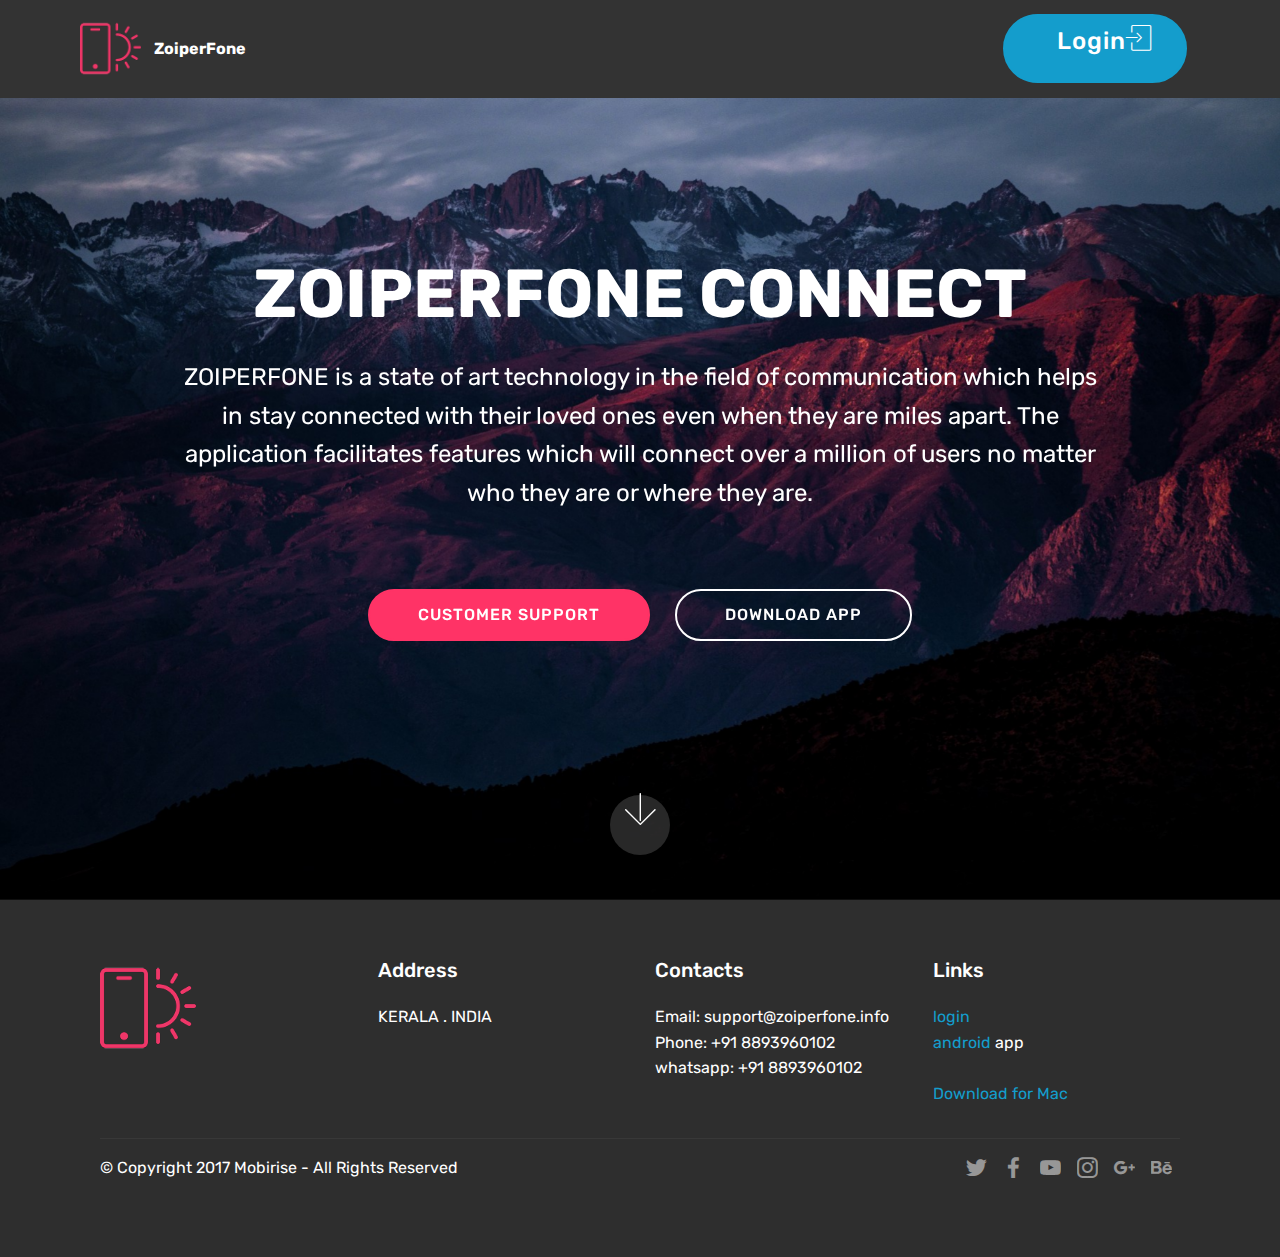
<file: index.html>
<!DOCTYPE html>
<html >
<head>
  <!-- Site made with Mobirise Website Builder v4.6.3, https://mobirise.com -->
  <meta charset="UTF-8">
  <meta http-equiv="X-UA-Compatible" content="IE=edge">
  <meta name="generator" content="Mobirise v4.6.3, mobirise.com">
  <meta name="viewport" content="width=device-width, initial-scale=1, minimum-scale=1">
  <link rel="shortcut icon" href="assets/images/logo2.png" type="image/x-icon">
  <meta name="description" content="">
  <title>Home</title>
  <link rel="stylesheet" href="assets/web/assets/mobirise-icons/mobirise-icons.css">
  <link rel="stylesheet" href="assets/tether/tether.min.css">
  <link rel="stylesheet" href="assets/bootstrap/css/bootstrap.min.css">
  <link rel="stylesheet" href="assets/bootstrap/css/bootstrap-grid.min.css">
  <link rel="stylesheet" href="assets/bootstrap/css/bootstrap-reboot.min.css">
  <link rel="stylesheet" href="assets/socicon/css/styles.css">
  <link rel="stylesheet" href="assets/dropdown/css/style.css">
  <link rel="stylesheet" href="assets/theme/css/style.css">
  <link rel="stylesheet" href="assets/mobirise/css/mbr-additional.css" type="text/css">
  
  
  
</head>
<body>
  <section class="menu cid-qIOvqELOSl" once="menu" id="menu1-e">

    

    <nav class="navbar navbar-expand beta-menu navbar-dropdown align-items-center navbar-fixed-top navbar-toggleable-sm">
        <button class="navbar-toggler navbar-toggler-right" type="button" data-toggle="collapse" data-target="#navbarSupportedContent" aria-controls="navbarSupportedContent" aria-expanded="false" aria-label="Toggle navigation">
            <div class="hamburger">
                <span></span>
                <span></span>
                <span></span>
                <span></span>
            </div>
        </button>
        <div class="menu-logo">
            <div class="navbar-brand">
                <span class="navbar-logo">
                    <a href="https://mobirise.com">
                         <img src="assets/images/logo2.png" alt="Mobirise" style="height: 3.8rem;">
                    </a>
                </span>
                <span class="navbar-caption-wrap"><a class="navbar-caption text-white display-4" href="https://mobirise.com">ZoiperFone</a></span>
            </div>
        </div>
        <div class="collapse navbar-collapse" id="navbarSupportedContent">
            <ul class="navbar-nav nav-dropdown" data-app-modern-menu="true"><li class="nav-item">
                    <a class="nav-link link text-white display-4" href="https://mobirise.com"></a>
                </li>
                <li class="nav-item">
                    <a class="nav-link link text-white display-4" href="https://mobirise.com"></a>
                </li></ul>
            <div class="navbar-buttons mbr-section-btn"><a class="btn btn-sm btn-primary display-5" href="http://zoiperfone.info/mbilling"><p>&nbsp; &nbsp; Login<span class="mbri-login mbr-iconfont mbr-iconfont-btn"></span>
                    </p></a></div>
        </div>
    </nav>
</section>

<section class="engine"><a href="https://mobirise.ws/j">design own website</a></section><section class="cid-qIOvqG2RU2 mbr-fullscreen mbr-parallax-background" id="header2-f">

    

    

    <div class="container align-center">
        <div class="row justify-content-md-center">
            <div class="mbr-white col-md-10">
                <h1 class="mbr-section-title mbr-bold pb-3 mbr-fonts-style display-1">ZOIPERFONE CONNECT</h1>
                
                <p class="mbr-text pb-3 mbr-fonts-style display-5">ZOIPERFONE is a state of art technology in the field of communication which helps in stay connected with their loved ones even when they are miles apart. The application facilitates features which will connect over a million of users no matter who they are or where they are.
<br><br></p>
                <div class="mbr-section-btn"><a class="btn btn-md btn-secondary display-4" href="tel:8893960102">CUSTOMER SUPPORT</a>
                    <a class="btn btn-md btn-white-outline display-4" href="https://play.google.com/store/apps/details?id=com.zoiper.android.zoiperbeta.app&hl=en">DOWNLOAD APP</a></div>
            </div>
        </div>
    </div>
    <div class="mbr-arrow hidden-sm-down" aria-hidden="true">
        <a href="#next">
            <i class="mbri-down mbr-iconfont"></i>
        </a>
    </div>
</section>

<section class="cid-qIOvqH72vR" id="footer1-g">

    

    

    <div class="container">
        <div class="media-container-row content text-white">
            <div class="col-12 col-md-3">
                <div class="media-wrap">
                    <a href="https://mobirise.com/">
                        <img src="assets/images/logo2.png" alt="Mobirise">
                    </a>
                </div>
            </div>
            <div class="col-12 col-md-3 mbr-fonts-style display-7">
                <h5 class="pb-3">
                    Address
                </h5>
                <p class="mbr-text">KERALA . INDIA</p>
            </div>
            <div class="col-12 col-md-3 mbr-fonts-style display-7">
                <h5 class="pb-3">
                    Contacts
                </h5>
                <p class="mbr-text">
                    Email: support@zoiperfone.info&nbsp;<br>Phone: +91 8893960102 &nbsp; &nbsp; &nbsp; &nbsp; &nbsp; &nbsp; &nbsp; &nbsp; whatsapp: +91 8893960102</p>
            </div>
            <div class="col-12 col-md-3 mbr-fonts-style display-7">
                <h5 class="pb-3">
                    Links
                </h5>
                <p class="mbr-text"><a href="http://zoiperfone.info/mbilling/">login</a><br><a href="https://play.google.com/store/apps/details?id=com.zoiper.android.zoiperbeta.app&hl=en">android </a>app<a href="http://zoiperfone.info/mbilling/"><br></a><br><a class="text-primary" href="https://mobirise.com/mobirise-free-mac.zip">Download for Mac</a>
                </p>
            </div>
        </div>
        <div class="footer-lower">
            <div class="media-container-row">
                <div class="col-sm-12">
                    <hr>
                </div>
            </div>
            <div class="media-container-row mbr-white">
                <div class="col-sm-6 copyright">
                    <p class="mbr-text mbr-fonts-style display-7">
                        © Copyright 2017 Mobirise - All Rights Reserved
                    </p>
                </div>
                <div class="col-md-6">
                    <div class="social-list align-right">
                        <div class="soc-item">
                            <a href="https://twitter.com/mobirise" target="_blank">
                                <span class="socicon-twitter socicon mbr-iconfont mbr-iconfont-social"></span>
                            </a>
                        </div>
                        <div class="soc-item">
                            <a href="https://www.facebook.com/pages/Mobirise/1616226671953247" target="_blank">
                                <span class="socicon-facebook socicon mbr-iconfont mbr-iconfont-social"></span>
                            </a>
                        </div>
                        <div class="soc-item">
                            <a href="https://www.youtube.com/c/mobirise" target="_blank">
                                <span class="socicon-youtube socicon mbr-iconfont mbr-iconfont-social"></span>
                            </a>
                        </div>
                        <div class="soc-item">
                            <a href="https://instagram.com/mobirise" target="_blank">
                                <span class="socicon-instagram socicon mbr-iconfont mbr-iconfont-social"></span>
                            </a>
                        </div>
                        <div class="soc-item">
                            <a href="https://plus.google.com/u/0/+Mobirise" target="_blank">
                                <span class="socicon-googleplus socicon mbr-iconfont mbr-iconfont-social"></span>
                            </a>
                        </div>
                        <div class="soc-item">
                            <a href="https://www.behance.net/Mobirise" target="_blank">
                                <span class="socicon-behance socicon mbr-iconfont mbr-iconfont-social"></span>
                            </a>
                        </div>
                    </div>
                </div>
            </div>
        </div>
    </div>
</section>


  <script src="assets/web/assets/jquery/jquery.min.js"></script>
  <script src="assets/popper/popper.min.js"></script>
  <script src="assets/tether/tether.min.js"></script>
  <script src="assets/bootstrap/js/bootstrap.min.js"></script>
  <script src="assets/dropdown/js/script.min.js"></script>
  <script src="assets/touchswipe/jquery.touch-swipe.min.js"></script>
  <script src="assets/parallax/jarallax.min.js"></script>
  <script src="assets/smoothscroll/smooth-scroll.js"></script>
  <script src="assets/theme/js/script.js"></script>
  
  
</body>
</html>
</file>
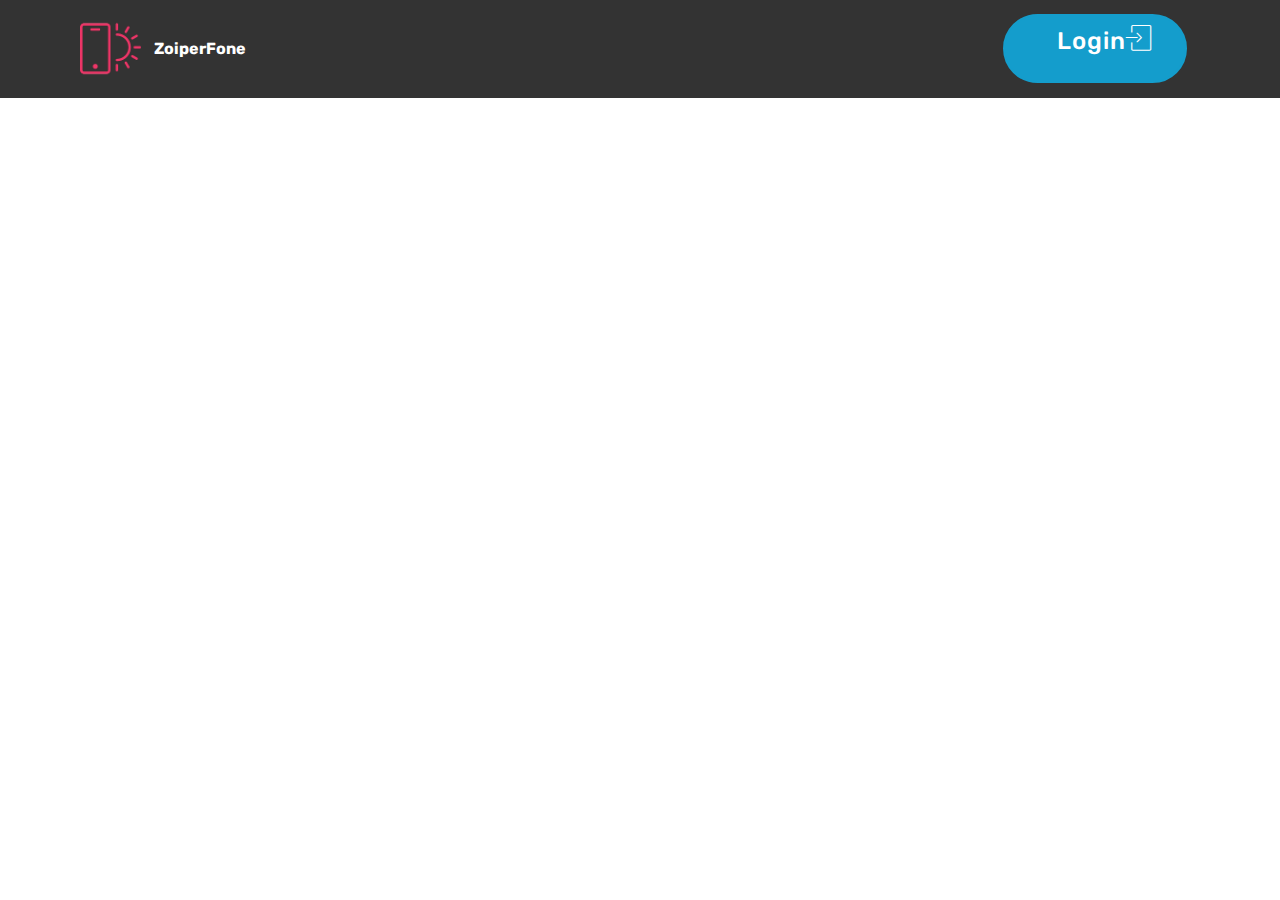
<file: page1.html>
<!DOCTYPE html>
<html >
<head>
  <!-- Site made with Mobirise Website Builder v4.6.3, https://mobirise.com -->
  <meta charset="UTF-8">
  <meta http-equiv="X-UA-Compatible" content="IE=edge">
  <meta name="generator" content="Mobirise v4.6.3, mobirise.com">
  <meta name="viewport" content="width=device-width, initial-scale=1, minimum-scale=1">
  <link rel="shortcut icon" href="assets/images/logo2.png" type="image/x-icon">
  <meta name="description" content="Website Builder Description">
  <title>Page 1</title>
  <link rel="stylesheet" href="assets/web/assets/mobirise-icons/mobirise-icons.css">
  <link rel="stylesheet" href="assets/tether/tether.min.css">
  <link rel="stylesheet" href="assets/bootstrap/css/bootstrap.min.css">
  <link rel="stylesheet" href="assets/bootstrap/css/bootstrap-grid.min.css">
  <link rel="stylesheet" href="assets/bootstrap/css/bootstrap-reboot.min.css">
  <link rel="stylesheet" href="assets/dropdown/css/style.css">
  <link rel="stylesheet" href="assets/theme/css/style.css">
  <link rel="stylesheet" href="assets/mobirise/css/mbr-additional.css" type="text/css">
  
  
  
</head>
<body>
  <section class="menu cid-qIOvqELOSl" once="menu" id="menu1-h">

    

    <nav class="navbar navbar-expand beta-menu navbar-dropdown align-items-center navbar-fixed-top navbar-toggleable-sm">
        <button class="navbar-toggler navbar-toggler-right" type="button" data-toggle="collapse" data-target="#navbarSupportedContent" aria-controls="navbarSupportedContent" aria-expanded="false" aria-label="Toggle navigation">
            <div class="hamburger">
                <span></span>
                <span></span>
                <span></span>
                <span></span>
            </div>
        </button>
        <div class="menu-logo">
            <div class="navbar-brand">
                <span class="navbar-logo">
                    <a href="https://mobirise.com">
                         <img src="assets/images/logo2.png" alt="Mobirise" style="height: 3.8rem;">
                    </a>
                </span>
                <span class="navbar-caption-wrap"><a class="navbar-caption text-white display-4" href="https://mobirise.com">ZoiperFone</a></span>
            </div>
        </div>
        <div class="collapse navbar-collapse" id="navbarSupportedContent">
            <ul class="navbar-nav nav-dropdown" data-app-modern-menu="true"><li class="nav-item">
                    <a class="nav-link link text-white display-4" href="https://mobirise.com"></a>
                </li>
                <li class="nav-item">
                    <a class="nav-link link text-white display-4" href="https://mobirise.com"></a>
                </li></ul>
            <div class="navbar-buttons mbr-section-btn"><a class="btn btn-sm btn-primary display-5" href="http://zoiperfone.info/mbilling"><p>&nbsp; &nbsp; Login<span class="mbri-login mbr-iconfont mbr-iconfont-btn"></span>
                    </p></a></div>
        </div>
    </nav>
</section>


  <section class="engine"><a href="https://mobirise.ws/h">make own website</a></section><script src="assets/web/assets/jquery/jquery.min.js"></script>
  <script src="assets/popper/popper.min.js"></script>
  <script src="assets/tether/tether.min.js"></script>
  <script src="assets/bootstrap/js/bootstrap.min.js"></script>
  <script src="assets/smoothscroll/smooth-scroll.js"></script>
  <script src="assets/dropdown/js/script.min.js"></script>
  <script src="assets/touchswipe/jquery.touch-swipe.min.js"></script>
  <script src="assets/theme/js/script.js"></script>
  
  
</body>
</html>
</file>
<file: assets/web/assets/mobirise-icons/mobirise-icons.css>
@font-face {
  font-family: 'MobiriseIcons';
  src:  url('mobirise-icons.eot?spat4u');
  src:  url('mobirise-icons.eot?spat4u#iefix') format('embedded-opentype'),
    url('mobirise-icons.ttf?spat4u') format('truetype'),
    url('mobirise-icons.woff?spat4u') format('woff'),
    url('mobirise-icons.svg?spat4u#MobiriseIcons') format('svg');
  font-weight: normal;
  font-style: normal;
}

[class^="mbri-"], [class*=" mbri-"] {
  /* use !important to prevent issues with browser extensions that change fonts */
  font-family: MobiriseIcons !important;
  speak: none;
  font-style: normal;
  font-weight: normal;
  font-variant: normal;
  text-transform: none;
  line-height: 1;

  /* Better Font Rendering =========== */
  -webkit-font-smoothing: antialiased;
  -moz-osx-font-smoothing: grayscale;
}

.mbri-add-submenu:before {
  content: "\e900";
}
.mbri-alert:before {
  content: "\e901";
}
.mbri-align-center:before {
  content: "\e902";
}
.mbri-align-justify:before {
  content: "\e903";
}
.mbri-align-left:before {
  content: "\e904";
}
.mbri-align-right:before {
  content: "\e905";
}
.mbri-android:before {
  content: "\e906";
}
.mbri-apple:before {
  content: "\e907";
}
.mbri-arrow-down:before {
  content: "\e908";
}
.mbri-arrow-next:before {
  content: "\e909";
}
.mbri-arrow-prev:before {
  content: "\e90a";
}
.mbri-arrow-up:before {
  content: "\e90b";
}
.mbri-bold:before {
  content: "\e90c";
}
.mbri-bookmark:before {
  content: "\e90d";
}
.mbri-bootstrap:before {
  content: "\e90e";
}
.mbri-briefcase:before {
  content: "\e90f";
}
.mbri-browse:before {
  content: "\e910";
}
.mbri-bulleted-list:before {
  content: "\e911";
}
.mbri-calendar:before {
  content: "\e912";
}
.mbri-camera:before {
  content: "\e913";
}
.mbri-cart-add:before {
  content: "\e914";
}
.mbri-cart-full:before {
  content: "\e915";
}
.mbri-cash:before {
  content: "\e916";
}
.mbri-change-style:before {
  content: "\e917";
}
.mbri-chat:before {
  content: "\e918";
}
.mbri-clock:before {
  content: "\e919";
}
.mbri-close:before {
  content: "\e91a";
}
.mbri-cloud:before {
  content: "\e91b";
}
.mbri-code:before {
  content: "\e91c";
}
.mbri-contact-form:before {
  content: "\e91d";
}
.mbri-credit-card:before {
  content: "\e91e";
}
.mbri-cursor-click:before {
  content: "\e91f";
}
.mbri-cust-feedback:before {
  content: "\e920";
}
.mbri-database:before {
  content: "\e921";
}
.mbri-delivery:before {
  content: "\e922";
}
.mbri-desktop:before {
  content: "\e923";
}
.mbri-devices:before {
  content: "\e924";
}
.mbri-down:before {
  content: "\e925";
}
.mbri-download:before {
  content: "\e989";
}
.mbri-drag-n-drop:before {
  content: "\e927";
}
.mbri-drag-n-drop2:before {
  content: "\e928";
}
.mbri-edit:before {
  content: "\e929";
}
.mbri-edit2:before {
  content: "\e92a";
}
.mbri-error:before {
  content: "\e92b";
}
.mbri-extension:before {
  content: "\e92c";
}
.mbri-features:before {
  content: "\e92d";
}
.mbri-file:before {
  content: "\e92e";
}
.mbri-flag:before {
  content: "\e92f";
}
.mbri-folder:before {
  content: "\e930";
}
.mbri-gift:before {
  content: "\e931";
}
.mbri-github:before {
  content: "\e932";
}
.mbri-globe:before {
  content: "\e933";
}
.mbri-globe-2:before {
  content: "\e934";
}
.mbri-growing-chart:before {
  content: "\e935";
}
.mbri-hearth:before {
  content: "\e936";
}
.mbri-help:before {
  content: "\e937";
}
.mbri-home:before {
  content: "\e938";
}
.mbri-hot-cup:before {
  content: "\e939";
}
.mbri-idea:before {
  content: "\e93a";
}
.mbri-image-gallery:before {
  content: "\e93b";
}
.mbri-image-slider:before {
  content: "\e93c";
}
.mbri-info:before {
  content: "\e93d";
}
.mbri-italic:before {
  content: "\e93e";
}
.mbri-key:before {
  content: "\e93f";
}
.mbri-laptop:before {
  content: "\e940";
}
.mbri-layers:before {
  content: "\e941";
}
.mbri-left-right:before {
  content: "\e942";
}
.mbri-left:before {
  content: "\e943";
}
.mbri-letter:before {
  content: "\e944";
}
.mbri-like:before {
  content: "\e945";
}
.mbri-link:before {
  content: "\e946";
}
.mbri-lock:before {
  content: "\e947";
}
.mbri-login:before {
  content: "\e948";
}
.mbri-logout:before {
  content: "\e949";
}
.mbri-magic-stick:before {
  content: "\e94a";
}
.mbri-map-pin:before {
  content: "\e94b";
}
.mbri-menu:before {
  content: "\e94c";
}
.mbri-mobile:before {
  content: "\e94d";
}
.mbri-mobile2:before {
  content: "\e94e";
}
.mbri-mobirise:before {
  content: "\e94f";
}
.mbri-more-horizontal:before {
  content: "\e950";
}
.mbri-more-vertical:before {
  content: "\e951";
}
.mbri-music:before {
  content: "\e952";
}
.mbri-new-file:before {
  content: "\e953";
}
.mbri-numbered-list:before {
  content: "\e954";
}
.mbri-opened-folder:before {
  content: "\e955";
}
.mbri-pages:before {
  content: "\e956";
}
.mbri-paper-plane:before {
  content: "\e957";
}
.mbri-paperclip:before {
  content: "\e958";
}
.mbri-photo:before {
  content: "\e959";
}
.mbri-photos:before {
  content: "\e95a";
}
.mbri-pin:before {
  content: "\e95b";
}
.mbri-play:before {
  content: "\e95c";
}
.mbri-plus:before {
  content: "\e95d";
}
.mbri-preview:before {
  content: "\e95e";
}
.mbri-print:before {
  content: "\e95f";
}
.mbri-protect:before {
  content: "\e960";
}
.mbri-question:before {
  content: "\e961";
}
.mbri-quote-left:before {
  content: "\e962";
}
.mbri-quote-right:before {
  content: "\e963";
}
.mbri-refresh:before {
  content: "\e964";
}
.mbri-responsive:before {
  content: "\e965";
}
.mbri-right:before {
  content: "\e966";
}
.mbri-rocket:before {
  content: "\e967";
}
.mbri-sad-face:before {
  content: "\e968";
}
.mbri-sale:before {
  content: "\e969";
}
.mbri-save:before {
  content: "\e96a";
}
.mbri-search:before {
  content: "\e96b";
}
.mbri-setting:before {
  content: "\e96c";
}
.mbri-setting2:before {
  content: "\e96d";
}
.mbri-setting3:before {
  content: "\e96e";
}
.mbri-share:before {
  content: "\e96f";
}
.mbri-shopping-bag:before {
  content: "\e970";
}
.mbri-shopping-basket:before {
  content: "\e971";
}
.mbri-shopping-cart:before {
  content: "\e972";
}
.mbri-sites:before {
  content: "\e973";
}
.mbri-smile-face:before {
  content: "\e974";
}
.mbri-speed:before {
  content: "\e975";
}
.mbri-star:before {
  content: "\e976";
}
.mbri-success:before {
  content: "\e977";
}
.mbri-sun:before {
  content: "\e978";
}
.mbri-sun2:before {
  content: "\e979";
}
.mbri-tablet:before {
  content: "\e97a";
}
.mbri-tablet-vertical:before {
  content: "\e97b";
}
.mbri-target:before {
  content: "\e97c";
}
.mbri-timer:before {
  content: "\e97d";
}
.mbri-to-ftp:before {
  content: "\e97e";
}
.mbri-to-local-drive:before {
  content: "\e97f";
}
.mbri-touch-swipe:before {
  content: "\e980";
}
.mbri-touch:before {
  content: "\e981";
}
.mbri-trash:before {
  content: "\e982";
}
.mbri-underline:before {
  content: "\e983";
}
.mbri-unlink:before {
  content: "\e984";
}
.mbri-unlock:before {
  content: "\e985";
}
.mbri-up-down:before {
  content: "\e986";
}
.mbri-up:before {
  content: "\e987";
}
.mbri-update:before {
  content: "\e988";
}
.mbri-upload:before {
 content: "\e926"; 
}
.mbri-user:before {
  content: "\e98a";
}
.mbri-user2:before {
  content: "\e98b";
}
.mbri-users:before {
  content: "\e98c";
}
.mbri-video:before {
  content: "\e98d";
}
.mbri-video-play:before {
  content: "\e98e";
}
.mbri-watch:before {
  content: "\e98f";
}
.mbri-website-theme:before {
  content: "\e990";
}
.mbri-wifi:before {
  content: "\e991";
}
.mbri-windows:before {
  content: "\e992";
}
.mbri-zoom-out:before {
  content: "\e993";
}
.mbri-redo:before {
  content: "\e994";
}
.mbri-undo:before {
  content: "\e995";
}
</file>
<file: assets/socicon/css/styles.css>
@charset "UTF-8";

@font-face {
  font-family: "socicon";
  src:url("../fonts/socicon.eot");
  src:url("../fonts/socicon.eot?#iefix") format("embedded-opentype"),
    url("../fonts/socicon.woff") format("woff"),
    url("../fonts/socicon.ttf") format("truetype"),
    url("../fonts/socicon.svg#socicon") format("svg");
  font-weight: normal;
  font-style: normal;

}

[data-icon]:before {
  font-family: "socicon" !important;
  content: attr(data-icon);
  font-style: normal !important;
  font-weight: normal !important;
  font-variant: normal !important;
  text-transform: none !important;
  speak: none;
  line-height: 1;
  -webkit-font-smoothing: antialiased;
  -moz-osx-font-smoothing: grayscale;
}

[class^="socicon-"]:before,
[class*=" socicon-"]:before {
  font-family: "socicon" !important;
  font-style: normal !important;
  font-weight: normal !important;
  font-variant: normal !important;
  text-transform: none !important;
  speak: none;
  line-height: 1;
  -webkit-font-smoothing: antialiased;
  -moz-osx-font-smoothing: grayscale;
}

.socicon-modelmayhem:before {
  content: "\e000";
}
.socicon-mixcloud:before {
  content: "\e001";
}
.socicon-drupal:before {
  content: "\e002";
}
.socicon-swarm:before {
  content: "\e003";
}
.socicon-istock:before {
  content: "\e004";
}
.socicon-yammer:before {
  content: "\e005";
}
.socicon-ello:before {
  content: "\e006";
}
.socicon-stackoverflow:before {
  content: "\e007";
}
.socicon-persona:before {
  content: "\e008";
}
.socicon-triplej:before {
  content: "\e009";
}
.socicon-houzz:before {
  content: "\e00a";
}
.socicon-rss:before {
  content: "\e00b";
}
.socicon-paypal:before {
  content: "\e00c";
}
.socicon-odnoklassniki:before {
  content: "\e00d";
}
.socicon-airbnb:before {
  content: "\e00e";
}
.socicon-periscope:before {
  content: "\e00f";
}
.socicon-outlook:before {
  content: "\e010";
}
.socicon-coderwall:before {
  content: "\e011";
}
.socicon-tripadvisor:before {
  content: "\e012";
}
.socicon-appnet:before {
  content: "\e013";
}
.socicon-goodreads:before {
  content: "\e014";
}
.socicon-tripit:before {
  content: "\e015";
}
.socicon-lanyrd:before {
  content: "\e016";
}
.socicon-slideshare:before {
  content: "\e017";
}
.socicon-buffer:before {
  content: "\e018";
}
.socicon-disqus:before {
  content: "\e019";
}
.socicon-vkontakte:before {
  content: "\e01a";
}
.socicon-whatsapp:before {
  content: "\e01b";
}
.socicon-patreon:before {
  content: "\e01c";
}
.socicon-storehouse:before {
  content: "\e01d";
}
.socicon-pocket:before {
  content: "\e01e";
}
.socicon-mail:before {
  content: "\e01f";
}
.socicon-blogger:before {
  content: "\e020";
}
.socicon-technorati:before {
  content: "\e021";
}
.socicon-reddit:before {
  content: "\e022";
}
.socicon-dribbble:before {
  content: "\e023";
}
.socicon-stumbleupon:before {
  content: "\e024";
}
.socicon-digg:before {
  content: "\e025";
}
.socicon-envato:before {
  content: "\e026";
}
.socicon-behance:before {
  content: "\e027";
}
.socicon-delicious:before {
  content: "\e028";
}
.socicon-deviantart:before {
  content: "\e029";
}
.socicon-forrst:before {
  content: "\e02a";
}
.socicon-play:before {
  content: "\e02b";
}
.socicon-zerply:before {
  content: "\e02c";
}
.socicon-wikipedia:before {
  content: "\e02d";
}
.socicon-apple:before {
  content: "\e02e";
}
.socicon-flattr:before {
  content: "\e02f";
}
.socicon-github:before {
  content: "\e030";
}
.socicon-renren:before {
  content: "\e031";
}
.socicon-friendfeed:before {
  content: "\e032";
}
.socicon-newsvine:before {
  content: "\e033";
}
.socicon-identica:before {
  content: "\e034";
}
.socicon-bebo:before {
  content: "\e035";
}
.socicon-zynga:before {
  content: "\e036";
}
.socicon-steam:before {
  content: "\e037";
}
.socicon-xbox:before {
  content: "\e038";
}
.socicon-windows:before {
  content: "\e039";
}
.socicon-qq:before {
  content: "\e03a";
}
.socicon-douban:before {
  content: "\e03b";
}
.socicon-meetup:before {
  content: "\e03c";
}
.socicon-playstation:before {
  content: "\e03d";
}
.socicon-android:before {
  content: "\e03e";
}
.socicon-snapchat:before {
  content: "\e03f";
}
.socicon-twitter:before {
  content: "\e040";
}
.socicon-facebook:before {
  content: "\e041";
}
.socicon-googleplus:before {
  content: "\e042";
}
.socicon-pinterest:before {
  content: "\e043";
}
.socicon-foursquare:before {
  content: "\e044";
}
.socicon-yahoo:before {
  content: "\e045";
}
.socicon-skype:before {
  content: "\e046";
}
.socicon-yelp:before {
  content: "\e047";
}
.socicon-feedburner:before {
  content: "\e048";
}
.socicon-linkedin:before {
  content: "\e049";
}
.socicon-viadeo:before {
  content: "\e04a";
}
.socicon-xing:before {
  content: "\e04b";
}
.socicon-myspace:before {
  content: "\e04c";
}
.socicon-soundcloud:before {
  content: "\e04d";
}
.socicon-spotify:before {
  content: "\e04e";
}
.socicon-grooveshark:before {
  content: "\e04f";
}
.socicon-lastfm:before {
  content: "\e050";
}
.socicon-youtube:before {
  content: "\e051";
}
.socicon-vimeo:before {
  content: "\e052";
}
.socicon-dailymotion:before {
  content: "\e053";
}
.socicon-vine:before {
  content: "\e054";
}
.socicon-flickr:before {
  content: "\e055";
}
.socicon-500px:before {
  content: "\e056";
}
.socicon-wordpress:before {
  content: "\e058";
}
.socicon-tumblr:before {
  content: "\e059";
}
.socicon-twitch:before {
  content: "\e05a";
}
.socicon-8tracks:before {
  content: "\e05b";
}
.socicon-amazon:before {
  content: "\e05c";
}
.socicon-icq:before {
  content: "\e05d";
}
.socicon-smugmug:before {
  content: "\e05e";
}
.socicon-ravelry:before {
  content: "\e05f";
}
.socicon-weibo:before {
  content: "\e060";
}
.socicon-baidu:before {
  content: "\e061";
}
.socicon-angellist:before {
  content: "\e062";
}
.socicon-ebay:before {
  content: "\e063";
}
.socicon-imdb:before {
  content: "\e064";
}
.socicon-stayfriends:before {
  content: "\e065";
}
.socicon-residentadvisor:before {
  content: "\e066";
}
.socicon-google:before {
  content: "\e067";
}
.socicon-yandex:before {
  content: "\e068";
}
.socicon-sharethis:before {
  content: "\e069";
}
.socicon-bandcamp:before {
  content: "\e06a";
}
.socicon-itunes:before {
  content: "\e06b";
}
.socicon-deezer:before {
  content: "\e06c";
}
.socicon-telegram:before {
  content: "\e06e";
}
.socicon-openid:before {
  content: "\e06f";
}
.socicon-amplement:before {
  content: "\e070";
}
.socicon-viber:before {
  content: "\e071";
}
.socicon-zomato:before {
  content: "\e072";
}
.socicon-draugiem:before {
  content: "\e074";
}
.socicon-endomodo:before {
  content: "\e075";
}
.socicon-filmweb:before {
  content: "\e076";
}
.socicon-stackexchange:before {
  content: "\e077";
}
.socicon-wykop:before {
  content: "\e078";
}
.socicon-teamspeak:before {
  content: "\e079";
}
.socicon-teamviewer:before {
  content: "\e07a";
}
.socicon-ventrilo:before {
  content: "\e07b";
}
.socicon-younow:before {
  content: "\e07c";
}
.socicon-raidcall:before {
  content: "\e07d";
}
.socicon-mumble:before {
  content: "\e07e";
}
.socicon-medium:before {
  content: "\e06d";
}
.socicon-bebee:before {
  content: "\e07f";
}
.socicon-hitbox:before {
  content: "\e080";
}
.socicon-reverbnation:before {
  content: "\e081";
}
.socicon-formulr:before {
  content: "\e082";
}
.socicon-instagram:before {
  content: "\e057";
}
.socicon-battlenet:before {
  content: "\e083";
}
.socicon-chrome:before {
  content: "\e084";
}
.socicon-discord:before {
  content: "\e086";
}
.socicon-issuu:before {
  content: "\e087";
}
.socicon-macos:before {
  content: "\e088";
}
.socicon-firefox:before {
  content: "\e089";
}
.socicon-opera:before {
  content: "\e08d";
}
.socicon-keybase:before {
  content: "\e090";
}
.socicon-alliance:before {
  content: "\e091";
}
.socicon-livejournal:before {
  content: "\e092";
}
.socicon-googlephotos:before {
  content: "\e093";
}
.socicon-horde:before {
  content: "\e094";
}
.socicon-etsy:before {
  content: "\e095";
}
.socicon-zapier:before {
  content: "\e096";
}
.socicon-google-scholar:before {
  content: "\e097";
}
.socicon-researchgate:before {
  content: "\e098";
}
.socicon-wechat:before {
  content: "\e099";
}
.socicon-strava:before {
  content: "\e09a";
}
.socicon-line:before {
  content: "\e09b";
}
.socicon-lyft:before {
  content: "\e09c";
}
.socicon-uber:before {
  content: "\e09d";
}
.socicon-songkick:before {
  content: "\e09e";
}
.socicon-viewbug:before {
  content: "\e09f";
}
.socicon-googlegroups:before {
  content: "\e0a0";
}
.socicon-quora:before {
  content: "\e073";
}
.socicon-diablo:before {
  content: "\e085";
}
.socicon-blizzard:before {
  content: "\e0a1";
}
.socicon-hearthstone:before {
  content: "\e08b";
}
.socicon-heroes:before {
  content: "\e08a";
}
.socicon-overwatch:before {
  content: "\e08c";
}
.socicon-warcraft:before {
  content: "\e08e";
}
.socicon-starcraft:before {
  content: "\e08f";
}
.socicon-beam:before {
  content: "\e0a2";
}
.socicon-curse:before {
  content: "\e0a3";
}
.socicon-player:before {
  content: "\e0a4";
}
.socicon-streamjar:before {
  content: "\e0a5";
}
.socicon-nintendo:before {
  content: "\e0a6";
}
.socicon-hellocoton:before {
  content: "\e0a7";
}
</file>
<file: assets/dropdown/css/style.css>
.navbar-dropdown {
  left: 0;
  padding: 0;
  position: absolute;
  right: 0;
  top: 0;
  transition: all 0.45s ease;
  z-index: 1030;
  background: #282828; }
  .navbar-dropdown .navbar-logo {
    margin-right: 0.8rem;
    transition: margin 0.3s ease-in-out;
    vertical-align: middle; }
    .navbar-dropdown .navbar-logo img {
      height: 3.125rem;
      transition: all 0.3s ease-in-out; }
    .navbar-dropdown .navbar-logo.mbr-iconfont {
      font-size: 3.125rem;
      line-height: 3.125rem; }
  .navbar-dropdown .navbar-caption {
    font-weight: 700;
    white-space: normal;
    vertical-align: -4px;
    line-height: 3.125rem !important; }
    .navbar-dropdown .navbar-caption, .navbar-dropdown .navbar-caption:hover {
      color: inherit;
      text-decoration: none; }
  .navbar-dropdown .mbr-iconfont + .navbar-caption {
    vertical-align: -1px; }
  .navbar-dropdown.navbar-fixed-top {
    position: fixed; }
  .navbar-dropdown .navbar-brand span {
    vertical-align: -4px; }
  .navbar-dropdown.bg-color.transparent {
    background: none; }
  .navbar-dropdown.navbar-short .navbar-brand {
    padding: 0.625rem 0; }
    .navbar-dropdown.navbar-short .navbar-brand span {
      vertical-align: -1px; }
  .navbar-dropdown.navbar-short .navbar-caption {
    line-height: 2.375rem !important;
    vertical-align: -2px; }
  .navbar-dropdown.navbar-short .navbar-logo {
    margin-right: 0.5rem; }
    .navbar-dropdown.navbar-short .navbar-logo img {
      height: 2.375rem; }
    .navbar-dropdown.navbar-short .navbar-logo.mbr-iconfont {
      font-size: 2.375rem;
      line-height: 2.375rem; }
  .navbar-dropdown.navbar-short .mbr-table-cell {
    height: 3.625rem; }
  .navbar-dropdown .navbar-close {
    left: 0.6875rem;
    position: fixed;
    top: 0.75rem;
    z-index: 1000; }
  .navbar-dropdown .hamburger-icon {
    content: "";
    display: inline-block;
    vertical-align: middle;
    width: 16px;
    -webkit-box-shadow: 0 -6px 0 1px #282828,0 0 0 1px #282828,0 6px 0 1px #282828;
    -moz-box-shadow: 0 -6px 0 1px #282828,0 0 0 1px #282828,0 6px 0 1px #282828;
    box-shadow: 0 -6px 0 1px #282828,0 0 0 1px #282828,0 6px 0 1px #282828; }

.dropdown-menu .dropdown-toggle[data-toggle="dropdown-submenu"]::after {
  border-bottom: 0.35em solid transparent;
  border-left: 0.35em solid;
  border-right: 0;
  border-top: 0.35em solid transparent;
  margin-left: 0.3rem; }

.dropdown-menu .dropdown-item:focus {
  outline: 0; }

.nav-dropdown {
  font-size: 0.75rem;
  font-weight: 500;
  height: auto !important; }
  .nav-dropdown .nav-btn {
    padding-left: 1rem; }
  .nav-dropdown .link {
    margin: .667em 1.667em;
    font-weight: 500;
    padding: 0;
    transition: color .2s ease-in-out; }
    .nav-dropdown .link.dropdown-toggle {
      margin-right: 2.583em; }
      .nav-dropdown .link.dropdown-toggle::after {
        margin-left: .25rem;
        border-top: 0.35em solid;
        border-right: 0.35em solid transparent;
        border-left: 0.35em solid transparent;
        border-bottom: 0; }
      .nav-dropdown .link.dropdown-toggle[aria-expanded="true"] {
        margin: 0;
        padding: 0.667em 3.263em  0.667em 1.667em; }
  .nav-dropdown .link::after,
  .nav-dropdown .dropdown-item::after {
    color: inherit; }
  .nav-dropdown .btn {
    font-size: 0.75rem;
    font-weight: 700;
    letter-spacing: 0;
    margin-bottom: 0;
    padding-left: 1.25rem;
    padding-right: 1.25rem; }
  .nav-dropdown .dropdown-menu {
    border-radius: 0;
    border: 0;
    left: 0;
    margin: 0;
    padding-bottom: 1.25rem;
    padding-top: 1.25rem;
    position: relative; }
  .nav-dropdown .dropdown-submenu {
    margin-left: 0.125rem;
    top: 0; }
  .nav-dropdown .dropdown-item {
    font-weight: 500;
    line-height: 2;
    padding: 0.3846em 4.615em 0.3846em 1.5385em;
    position: relative;
    transition: color .2s ease-in-out, background-color .2s ease-in-out; }
    .nav-dropdown .dropdown-item::after {
      margin-top: -0.3077em;
      position: absolute;
      right: 1.1538em;
      top: 50%; }
    .nav-dropdown .dropdown-item:focus, .nav-dropdown .dropdown-item:hover {
      background: none; }

@media (max-width: 767px) {
  .nav-dropdown.navbar-toggleable-sm {
    bottom: 0;
    display: none;
    left: 0;
    overflow-x: hidden;
    position: fixed;
    top: 0;
    transform: translateX(-100%);
    -ms-transform: translateX(-100%);
    -webkit-transform: translateX(-100%);
    width: 18.75rem;
    z-index: 999; } }
.nav-dropdown.navbar-toggleable-xl {
  bottom: 0;
  display: none;
  left: 0;
  overflow-x: hidden;
  position: fixed;
  top: 0;
  transform: translateX(-100%);
  -ms-transform: translateX(-100%);
  -webkit-transform: translateX(-100%);
  width: 18.75rem;
  z-index: 999; }

.nav-dropdown-sm {
  display: block !important;
  overflow-x: hidden;
  overflow: auto;
  padding-top: 3.875rem; }
  .nav-dropdown-sm::after {
    content: "";
    display: block;
    height: 3rem;
    width: 100%; }
  .nav-dropdown-sm.collapse.in ~ .navbar-close {
    display: block !important; }
  .nav-dropdown-sm.collapsing, .nav-dropdown-sm.collapse.in {
    transform: translateX(0);
    -ms-transform: translateX(0);
    -webkit-transform: translateX(0);
    transition: all 0.25s ease-out;
    -webkit-transition: all 0.25s ease-out;
    background: #282828; }
  .nav-dropdown-sm.collapsing[aria-expanded="false"] {
    transform: translateX(-100%);
    -ms-transform: translateX(-100%);
    -webkit-transform: translateX(-100%); }
  .nav-dropdown-sm .nav-item {
    display: block;
    margin-left: 0 !important;
    padding-left: 0; }
  .nav-dropdown-sm .link,
  .nav-dropdown-sm .dropdown-item {
    border-top: 1px dotted rgba(255, 255, 255, 0.1);
    font-size: 0.8125rem;
    line-height: 1.6;
    margin: 0 !important;
    padding: 0.875rem 2.4rem 0.875rem 1.5625rem !important;
    position: relative;
    white-space: normal; }
    .nav-dropdown-sm .link:focus, .nav-dropdown-sm .link:hover,
    .nav-dropdown-sm .dropdown-item:focus,
    .nav-dropdown-sm .dropdown-item:hover {
      background: rgba(0, 0, 0, 0.2) !important;
      color: #c0a375; }
  .nav-dropdown-sm .nav-btn {
    position: relative;
    padding: 1.5625rem 1.5625rem 0 1.5625rem; }
    .nav-dropdown-sm .nav-btn::before {
      border-top: 1px dotted rgba(255, 255, 255, 0.1);
      content: "";
      left: 0;
      position: absolute;
      top: 0;
      width: 100%; }
    .nav-dropdown-sm .nav-btn + .nav-btn {
      padding-top: 0.625rem; }
      .nav-dropdown-sm .nav-btn + .nav-btn::before {
        display: none; }
  .nav-dropdown-sm .btn {
    padding: 0.625rem 0; }
  .nav-dropdown-sm .dropdown-toggle[data-toggle="dropdown-submenu"]::after {
    margin-left: .25rem;
    border-top: 0.35em solid;
    border-right: 0.35em solid transparent;
    border-left: 0.35em solid transparent;
    border-bottom: 0; }
  .nav-dropdown-sm .dropdown-toggle[data-toggle="dropdown-submenu"][aria-expanded="true"]::after {
    border-top: 0;
    border-right: 0.35em solid transparent;
    border-left: 0.35em solid transparent;
    border-bottom: 0.35em solid; }
  .nav-dropdown-sm .dropdown-menu {
    margin: 0;
    padding: 0;
    position: relative;
    top: 0;
    left: 0;
    width: 100%;
    border: 0;
    float: none;
    border-radius: 0;
    background: none; }
  .nav-dropdown-sm .dropdown-submenu {
    left: 100%;
    margin-left: 0.125rem;
    margin-top: -1.25rem;
    top: 0; }

.navbar-toggleable-sm .nav-dropdown .dropdown-menu {
  position: absolute; }

.navbar-toggleable-sm .nav-dropdown .dropdown-submenu {
  left: 100%;
  margin-left: 0.125rem;
  margin-top: -1.25rem;
  top: 0; }

.navbar-toggleable-sm.opened .nav-dropdown .dropdown-menu {
  position: relative; }

.navbar-toggleable-sm.opened .nav-dropdown .dropdown-submenu {
  left: 0;
  margin-left: 00rem;
  margin-top: 0rem;
  top: 0; }

.is-builder .nav-dropdown.collapsing {
  transition: none !important; }

/*# sourceMappingURL=style.css.map */
</file>
<file: assets/theme/css/style.css>
/*!
 * Mobirise v4 theme (https://mobirise.com/)
 * Copyright 2017 Mobirise
 */
section {
  background-color: #eeeeee; }

section,
.container,
.container-fluid {
  position: relative;
  word-wrap: break-word; }

a.mbr-iconfont:hover {
  text-decoration: none; }

.article .lead p, .article .lead ul, .article .lead ol, .article .lead pre, .article .lead blockquote {
  margin-bottom: 0; }

a {
  font-style: normal;
  font-weight: 400;
  cursor: pointer; }
  a, a:hover {
    text-decoration: none; }

figure {
  margin-bottom: 0; }

body {
  color: #232323; }

h1, h2, h3, h4, h5, h6,
.h1, .h2, .h3, .h4, .h5, .h6,
.display-1, .display-2, .display-3, .display-4 {
  line-height: 1;
  word-break: break-word;
  word-wrap: break-word; }

b, strong {
  font-weight: bold; }

blockquote {
  padding: 10px 0 10px 20px;
  position: relative;
  border-left: 2px solid;
  border-color: #ff3366; }

input:-webkit-autofill, input:-webkit-autofill:hover, input:-webkit-autofill:focus, input:-webkit-autofill:active {
  transition-delay: 9999s;
  transition-property: background-color, color; }

textarea[type="hidden"] {
  display: none; }

body {
  position: relative; }

section {
  background-position: 50% 50%;
  background-repeat: no-repeat;
  background-size: cover; }
  section .mbr-background-video,
  section .mbr-background-video-preview {
    position: absolute;
    bottom: 0;
    left: 0;
    right: 0;
    top: 0; }

.hidden {
  visibility: hidden; }

.mbr-z-index20 {
  z-index: 20; }

/*! Base colors */
.mbr-white {
  color: #ffffff; }

.mbr-black {
  color: #000000; }

.mbr-bg-white {
  background-color: #ffffff; }

.mbr-bg-black {
  background-color: #000000; }

/*! Text-aligns */
.align-left {
  text-align: left; }

.align-center {
  text-align: center; }

.align-right {
  text-align: right; }

@media (max-width: 767px) {
  .align-left, .align-center, .align-right, .mbr-section-btn, .mbr-section-title {
    text-align: center; } }
/*! Font-weight  */
.mbr-light {
  font-weight: 300; }

.mbr-regular {
  font-weight: 400; }

.mbr-semibold {
  font-weight: 500; }

.mbr-bold {
  font-weight: 700; }

/*! Media  */
.media-size-item {
  -webkit-flex: 1 1 auto;
  -moz-flex: 1 1 auto;
  -ms-flex: 1 1 auto;
  -o-flex: 1 1 auto;
  flex: 1 1 auto; }

.media-content {
  -webkit-flex-basis: 100%;
  flex-basis: 100%; }

.media-container-row {
  display: -ms-flexbox;
  display: -webkit-flex;
  display: flex;
  -webkit-flex-direction: row;
  -ms-flex-direction: row;
  flex-direction: row;
  -webkit-flex-wrap: wrap;
  -ms-flex-wrap: wrap;
  flex-wrap: wrap;
  -webkit-justify-content: center;
  -ms-flex-pack: center;
  justify-content: center;
  -webkit-align-content: center;
  -ms-flex-line-pack: center;
  align-content: center;
  -webkit-align-items: start;
  -ms-flex-align: start;
  align-items: start; }
  .media-container-row .media-size-item {
    width: 400px; }

.media-container-column {
  display: -ms-flexbox;
  display: -webkit-flex;
  display: flex;
  -webkit-flex-direction: column;
  -ms-flex-direction: column;
  flex-direction: column;
  -webkit-flex-wrap: wrap;
  -ms-flex-wrap: wrap;
  flex-wrap: wrap;
  -webkit-justify-content: center;
  -ms-flex-pack: center;
  justify-content: center;
  -webkit-align-content: center;
  -ms-flex-line-pack: center;
  align-content: center;
  -webkit-align-items: stretch;
  -ms-flex-align: stretch;
  align-items: stretch; }
  .media-container-column > * {
    width: 100%; }

@media (min-width: 992px) {
  .media-container-row {
    -webkit-flex-wrap: nowrap;
    -ms-flex-wrap: nowrap;
    flex-wrap: nowrap; } }
figure {
  overflow: hidden; }

figure[mbr-media-size] {
  transition: width 0.1s; }

.mbr-figure img, .mbr-figure iframe {
  display: block;
  width: 100%; }

.card {
  background-color: transparent;
  border: none; }

.card-img {
  text-align: center;
  flex-shrink: 0; }

.media {
  max-width: 100%;
  margin: 0 auto; }

.mbr-figure {
  -ms-flex-item-align: center;
  -ms-grid-row-align: center;
  -webkit-align-self: center;
  align-self: center; }

.media-container > div {
  max-width: 100%; }

.mbr-figure img, .card-img img {
  width: 100%; }

@media (max-width: 991px) {
  .media-size-item {
    width: auto !important; }

  .media {
    width: auto; }

  .mbr-figure {
    width: 100% !important; } }
/*! Buttons */
.mbr-section-btn {
  margin-left: -.25rem;
  margin-right: -.25rem;
  font-size: 0; }

nav .mbr-section-btn {
  margin-left: 0rem;
  margin-right: 0rem; }

/*! Btn icon margin */
.btn .mbr-iconfont, .btn.btn-sm .mbr-iconfont {
  cursor: pointer;
  margin-right: 0.5rem; }

.btn.btn-md .mbr-iconfont, .btn.btn-md .mbr-iconfont {
  margin-right: 0.8rem; }

.mbr-regular {
  font-weight: 400; }

.mbr-semibold {
  font-weight: 500; }

.mbr-bold {
  font-weight: 700; }

[type="submit"] {
  -webkit-appearance: none; }

/*! Full-screen */
.mbr-fullscreen .mbr-overlay {
  min-height: 100vh; }

.mbr-fullscreen {
  display: flex;
  display: -webkit-flex;
  display: -moz-flex;
  display: -ms-flex;
  display: -o-flex;
  align-items: center;
  -webkit-align-items: center;
  min-height: 100vh;
  padding-top: 3rem;
  padding-bottom: 3rem; }

/*! Map */
.map {
  height: 25rem;
  position: relative; }
  .map iframe {
    width: 100%;
    height: 100%; }

/* Form */
.form-asterisk {
  font-family: initial;
  position: absolute;
  top: -2px;
  font-weight: normal; }

/*! Scroll to top arrow */
.mbr-arrow-up {
  bottom: 25px;
  right: 90px;
  position: fixed;
  text-align: right;
  z-index: 5000;
  color: #ffffff;
  font-size: 32px;
  transform: rotate(180deg);
  -webkit-transform: rotate(180deg); }

.mbr-arrow-up a {
  background: rgba(0, 0, 0, 0.2);
  border-radius: 3px;
  color: #fff;
  display: inline-block;
  height: 60px;
  width: 60px;
  outline-style: none !important;
  position: relative;
  text-decoration: none;
  transition: all .3s ease-in-out;
  cursor: pointer;
  text-align: center; }
  .mbr-arrow-up a:hover {
    background-color: rgba(0, 0, 0, 0.4); }
  .mbr-arrow-up a i {
    line-height: 60px; }

.mbr-arrow-up-icon {
  display: block;
  color: #fff; }

.mbr-arrow-up-icon::before {
  content: "\203a";
  display: inline-block;
  font-family: serif;
  font-size: 32px;
  line-height: 1;
  font-style: normal;
  position: relative;
  top: 6px;
  left: -4px;
  -webkit-transform: rotate(-90deg);
  transform: rotate(-90deg); }

/*! Arrow Down */
.mbr-arrow {
  position: absolute;
  bottom: 45px;
  left: 50%;
  width: 60px;
  height: 60px;
  cursor: pointer;
  background-color: rgba(80, 80, 80, 0.5);
  border-radius: 50%;
  -webkit-transform: translateX(-50%);
  transform: translateX(-50%); }
  .mbr-arrow > a {
    display: inline-block;
    text-decoration: none;
    outline-style: none;
    -webkit-animation: arrowdown 1.7s ease-in-out infinite;
    animation: arrowdown 1.7s ease-in-out infinite; }
    .mbr-arrow > a > i {
      position: absolute;
      top: -2px;
      left: 15px;
      font-size: 2rem; }

@keyframes arrowdown {
  0% {
    transform: translateY(0px);
    -webkit-transform: translateY(0px); }
  50% {
    transform: translateY(-5px);
    -webkit-transform: translateY(-5px); }
  100% {
    transform: translateY(0px);
    -webkit-transform: translateY(0px); } }
@-webkit-keyframes arrowdown {
  0% {
    transform: translateY(0px);
    -webkit-transform: translateY(0px); }
  50% {
    transform: translateY(-5px);
    -webkit-transform: translateY(-5px); }
  100% {
    transform: translateY(0px);
    -webkit-transform: translateY(0px); } }
@media (max-width: 500px) {
  .mbr-arrow-up {
    left: 50%;
    right: auto;
    transform: translateX(-50%) rotate(180deg);
    -webkit-transform: translateX(-50%) rotate(180deg); } }
/*Gradients animation*/
@keyframes gradient-animation {
  from {
    background-position: 0% 100%;
    animation-timing-function: ease-in-out; }
  to {
    background-position: 100% 0%;
    animation-timing-function: ease-in-out; } }
@-webkit-keyframes gradient-animation {
  from {
    background-position: 0% 100%;
    animation-timing-function: ease-in-out; }
  to {
    background-position: 100% 0%;
    animation-timing-function: ease-in-out; } }
.bg-gradient {
  background-size: 200% 200%;
  animation: gradient-animation 5s infinite alternate;
  -webkit-animation: gradient-animation 5s infinite alternate; }

.menu .navbar-brand {
  display: -webkit-flex; }
  .menu .navbar-brand span {
    display: flex;
    display: -webkit-flex; }
  .menu .navbar-brand .navbar-caption-wrap {
    display: -webkit-flex; }
  .menu .navbar-brand .navbar-logo img {
    display: -webkit-flex; }
@media (min-width: 768px) and (max-width: 991px) {
  .menu .navbar-toggleable-sm .navbar-nav {
    display: -webkit-box;
    display: -webkit-flex;
    display: -ms-flexbox; } }
@media (min-width: 992px) {
  .menu .navbar-nav.nav-dropdown {
    display: -webkit-flex; }
  .menu .navbar-toggleable-sm .navbar-collapse {
    display: -webkit-flex !important; } }

/*# sourceMappingURL=style.css.map */
.engine {
	position: absolute;
	text-indent: -2400px;
	text-align: center;
	padding: 0;
	top: 0;
	left: -2400px;
}
</file>
<file: assets/mobirise/css/mbr-additional.css>
@import url(https://fonts.googleapis.com/css?family=Rubik:300,300i,400,400i,500,500i,700,700i,900,900i);





body {
  font-style: normal;
  line-height: 1.5;
}
.mbr-section-title {
  font-style: normal;
  line-height: 1.2;
}
.mbr-section-subtitle {
  line-height: 1.3;
}
.mbr-text {
  font-style: normal;
  line-height: 1.6;
}
.display-1 {
  font-family: 'Rubik', sans-serif;
  font-size: 4.25rem;
}
.display-1 > .mbr-iconfont {
  font-size: 6.8rem;
}
.display-2 {
  font-family: 'Rubik', sans-serif;
  font-size: 3rem;
}
.display-2 > .mbr-iconfont {
  font-size: 4.8rem;
}
.display-4 {
  font-family: 'Rubik', sans-serif;
  font-size: 1rem;
}
.display-4 > .mbr-iconfont {
  font-size: 1.6rem;
}
.display-5 {
  font-family: 'Rubik', sans-serif;
  font-size: 1.5rem;
}
.display-5 > .mbr-iconfont {
  font-size: 2.4rem;
}
.display-7 {
  font-family: 'Rubik', sans-serif;
  font-size: 1rem;
}
.display-7 > .mbr-iconfont {
  font-size: 1.6rem;
}
/* ---- Fluid typography for mobile devices ---- */
/* 1.4 - font scale ratio ( bootstrap == 1.42857 ) */
/* 100vw - current viewport width */
/* (48 - 20)  48 == 48rem == 768px, 20 == 20rem == 320px(minimal supported viewport) */
/* 0.65 - min scale variable, may vary */
@media (max-width: 768px) {
  .display-1 {
    font-size: 3.4rem;
    font-size: calc( 2.1374999999999997rem + (4.25 - 2.1374999999999997) * ((100vw - 20rem) / (48 - 20)));
    line-height: calc( 1.4 * (2.1374999999999997rem + (4.25 - 2.1374999999999997) * ((100vw - 20rem) / (48 - 20))));
  }
  .display-2 {
    font-size: 2.4rem;
    font-size: calc( 1.7rem + (3 - 1.7) * ((100vw - 20rem) / (48 - 20)));
    line-height: calc( 1.4 * (1.7rem + (3 - 1.7) * ((100vw - 20rem) / (48 - 20))));
  }
  .display-4 {
    font-size: 0.8rem;
    font-size: calc( 1rem + (1 - 1) * ((100vw - 20rem) / (48 - 20)));
    line-height: calc( 1.4 * (1rem + (1 - 1) * ((100vw - 20rem) / (48 - 20))));
  }
  .display-5 {
    font-size: 1.2rem;
    font-size: calc( 1.175rem + (1.5 - 1.175) * ((100vw - 20rem) / (48 - 20)));
    line-height: calc( 1.4 * (1.175rem + (1.5 - 1.175) * ((100vw - 20rem) / (48 - 20))));
  }
}
/* Buttons */
.btn {
  font-weight: 500;
  border-width: 2px;
  font-style: normal;
  letter-spacing: 1px;
  margin: .4rem .8rem;
  white-space: normal;
  -webkit-transition: all 0.3s ease-in-out;
  -moz-transition: all 0.3s ease-in-out;
  transition: all 0.3s ease-in-out;
  padding: 1rem 3rem;
  border-radius: 3px;
  display: inline-flex;
  align-items: center;
  justify-content: center;
  word-break: break-word;
}
.btn-sm {
  font-weight: 500;
  letter-spacing: 1px;
  -webkit-transition: all 0.3s ease-in-out;
  -moz-transition: all 0.3s ease-in-out;
  transition: all 0.3s ease-in-out;
  padding: 0.6rem 1.5rem;
  border-radius: 3px;
}
.btn-md {
  font-weight: 500;
  letter-spacing: 1px;
  margin: .4rem .8rem !important;
  -webkit-transition: all 0.3s ease-in-out;
  -moz-transition: all 0.3s ease-in-out;
  transition: all 0.3s ease-in-out;
  padding: 1rem 3rem;
  border-radius: 3px;
}
.btn-lg {
  font-weight: 500;
  letter-spacing: 1px;
  margin: .4rem .8rem !important;
  -webkit-transition: all 0.3s ease-in-out;
  -moz-transition: all 0.3s ease-in-out;
  transition: all 0.3s ease-in-out;
  padding: 1.2rem 3.2rem;
  border-radius: 3px;
}
.bg-primary {
  background-color: #149dcc !important;
}
.bg-success {
  background-color: #f7ed4a !important;
}
.bg-info {
  background-color: #82786e !important;
}
.bg-warning {
  background-color: #879a9f !important;
}
.bg-danger {
  background-color: #b1a374 !important;
}
.btn-primary,
.btn-primary:active {
  background-color: #149dcc !important;
  border-color: #149dcc !important;
  color: #ffffff !important;
}
.btn-primary:hover,
.btn-primary:focus,
.btn-primary.focus,
.btn-primary.active {
  color: #ffffff !important;
  background-color: #0d6786 !important;
  border-color: #0d6786 !important;
}
.btn-primary.disabled,
.btn-primary:disabled {
  color: #ffffff !important;
  background-color: #0d6786 !important;
  border-color: #0d6786 !important;
}
.btn-secondary,
.btn-secondary:active {
  background-color: #ff3366 !important;
  border-color: #ff3366 !important;
  color: #ffffff !important;
}
.btn-secondary:hover,
.btn-secondary:focus,
.btn-secondary.focus,
.btn-secondary.active {
  color: #ffffff !important;
  background-color: #e50039 !important;
  border-color: #e50039 !important;
}
.btn-secondary.disabled,
.btn-secondary:disabled {
  color: #ffffff !important;
  background-color: #e50039 !important;
  border-color: #e50039 !important;
}
.btn-info,
.btn-info:active {
  background-color: #82786e !important;
  border-color: #82786e !important;
  color: #ffffff !important;
}
.btn-info:hover,
.btn-info:focus,
.btn-info.focus,
.btn-info.active {
  color: #ffffff !important;
  background-color: #59524b !important;
  border-color: #59524b !important;
}
.btn-info.disabled,
.btn-info:disabled {
  color: #ffffff !important;
  background-color: #59524b !important;
  border-color: #59524b !important;
}
.btn-success,
.btn-success:active {
  background-color: #f7ed4a !important;
  border-color: #f7ed4a !important;
  color: #3f3c03 !important;
}
.btn-success:hover,
.btn-success:focus,
.btn-success.focus,
.btn-success.active {
  color: #3f3c03 !important;
  background-color: #eadd0a !important;
  border-color: #eadd0a !important;
}
.btn-success.disabled,
.btn-success:disabled {
  color: #3f3c03 !important;
  background-color: #eadd0a !important;
  border-color: #eadd0a !important;
}
.btn-warning,
.btn-warning:active {
  background-color: #879a9f !important;
  border-color: #879a9f !important;
  color: #ffffff !important;
}
.btn-warning:hover,
.btn-warning:focus,
.btn-warning.focus,
.btn-warning.active {
  color: #ffffff !important;
  background-color: #617479 !important;
  border-color: #617479 !important;
}
.btn-warning.disabled,
.btn-warning:disabled {
  color: #ffffff !important;
  background-color: #617479 !important;
  border-color: #617479 !important;
}
.btn-danger,
.btn-danger:active {
  background-color: #b1a374 !important;
  border-color: #b1a374 !important;
  color: #ffffff !important;
}
.btn-danger:hover,
.btn-danger:focus,
.btn-danger.focus,
.btn-danger.active {
  color: #ffffff !important;
  background-color: #8b7d4e !important;
  border-color: #8b7d4e !important;
}
.btn-danger.disabled,
.btn-danger:disabled {
  color: #ffffff !important;
  background-color: #8b7d4e !important;
  border-color: #8b7d4e !important;
}
.btn-white {
  color: #333333 !important;
}
.btn-white,
.btn-white:active {
  background-color: #ffffff !important;
  border-color: #ffffff !important;
  color: #808080 !important;
}
.btn-white:hover,
.btn-white:focus,
.btn-white.focus,
.btn-white.active {
  color: #808080 !important;
  background-color: #d9d9d9 !important;
  border-color: #d9d9d9 !important;
}
.btn-white.disabled,
.btn-white:disabled {
  color: #808080 !important;
  background-color: #d9d9d9 !important;
  border-color: #d9d9d9 !important;
}
.btn-black,
.btn-black:active {
  background-color: #333333 !important;
  border-color: #333333 !important;
  color: #ffffff !important;
}
.btn-black:hover,
.btn-black:focus,
.btn-black.focus,
.btn-black.active {
  color: #ffffff !important;
  background-color: #0d0d0d !important;
  border-color: #0d0d0d !important;
}
.btn-black.disabled,
.btn-black:disabled {
  color: #ffffff !important;
  background-color: #0d0d0d !important;
  border-color: #0d0d0d !important;
}
.btn-primary-outline,
.btn-primary-outline:active {
  background: none;
  border-color: #0b566f;
  color: #0b566f;
}
.btn-primary-outline:hover,
.btn-primary-outline:focus,
.btn-primary-outline.focus,
.btn-primary-outline.active {
  color: #ffffff;
  background-color: #149dcc;
  border-color: #149dcc;
}
.btn-primary-outline.disabled,
.btn-primary-outline:disabled {
  color: #ffffff !important;
  background-color: #149dcc !important;
  border-color: #149dcc !important;
}
.btn-secondary-outline,
.btn-secondary-outline:active {
  background: none;
  border-color: #cc0033;
  color: #cc0033;
}
.btn-secondary-outline:hover,
.btn-secondary-outline:focus,
.btn-secondary-outline.focus,
.btn-secondary-outline.active {
  color: #ffffff;
  background-color: #ff3366;
  border-color: #ff3366;
}
.btn-secondary-outline.disabled,
.btn-secondary-outline:disabled {
  color: #ffffff !important;
  background-color: #ff3366 !important;
  border-color: #ff3366 !important;
}
.btn-info-outline,
.btn-info-outline:active {
  background: none;
  border-color: #4b453f;
  color: #4b453f;
}
.btn-info-outline:hover,
.btn-info-outline:focus,
.btn-info-outline.focus,
.btn-info-outline.active {
  color: #ffffff;
  background-color: #82786e;
  border-color: #82786e;
}
.btn-info-outline.disabled,
.btn-info-outline:disabled {
  color: #ffffff !important;
  background-color: #82786e !important;
  border-color: #82786e !important;
}
.btn-success-outline,
.btn-success-outline:active {
  background: none;
  border-color: #d2c609;
  color: #d2c609;
}
.btn-success-outline:hover,
.btn-success-outline:focus,
.btn-success-outline.focus,
.btn-success-outline.active {
  color: #3f3c03;
  background-color: #f7ed4a;
  border-color: #f7ed4a;
}
.btn-success-outline.disabled,
.btn-success-outline:disabled {
  color: #3f3c03 !important;
  background-color: #f7ed4a !important;
  border-color: #f7ed4a !important;
}
.btn-warning-outline,
.btn-warning-outline:active {
  background: none;
  border-color: #55666b;
  color: #55666b;
}
.btn-warning-outline:hover,
.btn-warning-outline:focus,
.btn-warning-outline.focus,
.btn-warning-outline.active {
  color: #ffffff;
  background-color: #879a9f;
  border-color: #879a9f;
}
.btn-warning-outline.disabled,
.btn-warning-outline:disabled {
  color: #ffffff !important;
  background-color: #879a9f !important;
  border-color: #879a9f !important;
}
.btn-danger-outline,
.btn-danger-outline:active {
  background: none;
  border-color: #7a6e45;
  color: #7a6e45;
}
.btn-danger-outline:hover,
.btn-danger-outline:focus,
.btn-danger-outline.focus,
.btn-danger-outline.active {
  color: #ffffff;
  background-color: #b1a374;
  border-color: #b1a374;
}
.btn-danger-outline.disabled,
.btn-danger-outline:disabled {
  color: #ffffff !important;
  background-color: #b1a374 !important;
  border-color: #b1a374 !important;
}
.btn-black-outline,
.btn-black-outline:active {
  background: none;
  border-color: #000000;
  color: #000000;
}
.btn-black-outline:hover,
.btn-black-outline:focus,
.btn-black-outline.focus,
.btn-black-outline.active {
  color: #ffffff;
  background-color: #333333;
  border-color: #333333;
}
.btn-black-outline.disabled,
.btn-black-outline:disabled {
  color: #ffffff !important;
  background-color: #333333 !important;
  border-color: #333333 !important;
}
.btn-white-outline,
.btn-white-outline:active,
.btn-white-outline.active {
  background: none;
  border-color: #ffffff;
  color: #ffffff;
}
.btn-white-outline:hover,
.btn-white-outline:focus,
.btn-white-outline.focus {
  color: #333333;
  background-color: #ffffff;
  border-color: #ffffff;
}
.text-primary {
  color: #149dcc !important;
}
.text-secondary {
  color: #ff3366 !important;
}
.text-success {
  color: #f7ed4a !important;
}
.text-info {
  color: #82786e !important;
}
.text-warning {
  color: #879a9f !important;
}
.text-danger {
  color: #b1a374 !important;
}
.text-white {
  color: #ffffff !important;
}
.text-black {
  color: #000000 !important;
}
a.text-primary:hover,
a.text-primary:focus {
  color: #0b566f !important;
}
a.text-secondary:hover,
a.text-secondary:focus {
  color: #cc0033 !important;
}
a.text-success:hover,
a.text-success:focus {
  color: #d2c609 !important;
}
a.text-info:hover,
a.text-info:focus {
  color: #4b453f !important;
}
a.text-warning:hover,
a.text-warning:focus {
  color: #55666b !important;
}
a.text-danger:hover,
a.text-danger:focus {
  color: #7a6e45 !important;
}
a.text-white:hover,
a.text-white:focus {
  color: #b3b3b3 !important;
}
a.text-black:hover,
a.text-black:focus {
  color: #4d4d4d !important;
}
.alert-success {
  background-color: #70c770;
}
.alert-info {
  background-color: #82786e;
}
.alert-warning {
  background-color: #879a9f;
}
.alert-danger {
  background-color: #b1a374;
}
.mbr-section-btn a.btn:not(.btn-form) {
  border-radius: 100px;
}
.mbr-section-btn a.btn:not(.btn-form):hover,
.mbr-section-btn a.btn:not(.btn-form):focus {
  box-shadow: none !important;
}
.mbr-section-btn a.btn:not(.btn-form):hover,
.mbr-section-btn a.btn:not(.btn-form):focus {
  box-shadow: 0 10px 40px 0 rgba(0, 0, 0, 0.2) !important;
  -webkit-box-shadow: 0 10px 40px 0 rgba(0, 0, 0, 0.2) !important;
}
.mbr-gallery-filter li a {
  border-radius: 100px !important;
}
.mbr-gallery-filter li.active .btn {
  background-color: #149dcc;
  border-color: #149dcc;
  color: #ffffff;
}
.mbr-gallery-filter li.active .btn:focus {
  box-shadow: none;
}
.nav-tabs .nav-link {
  border-radius: 100px !important;
}
.btn-form {
  border-radius: 0;
}
.btn-form:hover {
  cursor: pointer;
}
a,
a:hover {
  color: #149dcc;
}
.mbr-plan-header.bg-primary .mbr-plan-subtitle,
.mbr-plan-header.bg-primary .mbr-plan-price-desc {
  color: #b4e6f8;
}
.mbr-plan-header.bg-success .mbr-plan-subtitle,
.mbr-plan-header.bg-success .mbr-plan-price-desc {
  color: #ffffff;
}
.mbr-plan-header.bg-info .mbr-plan-subtitle,
.mbr-plan-header.bg-info .mbr-plan-price-desc {
  color: #beb8b2;
}
.mbr-plan-header.bg-warning .mbr-plan-subtitle,
.mbr-plan-header.bg-warning .mbr-plan-price-desc {
  color: #ced6d8;
}
.mbr-plan-header.bg-danger .mbr-plan-subtitle,
.mbr-plan-header.bg-danger .mbr-plan-price-desc {
  color: #dfd9c6;
}
/* Scroll to top button*/
.scrollToTop_wraper {
  opacity: 0 !important;
}
#scrollToTop a i:before {
  content: '';
  position: absolute;
  height: 40%;
  top: 25%;
  background: #fff;
  width: 2px;
  left: calc(50% - 1px);
}
#scrollToTop a i:after {
  content: '';
  position: absolute;
  display: block;
  border-top: 2px solid #fff;
  border-right: 2px solid #fff;
  width: 40%;
  height: 40%;
  left: 30%;
  bottom: 30%;
  transform: rotate(135deg);
}
/* Others*/
.note-check a[data-value=Rubik] {
  font-style: normal;
}
.mbr-arrow a {
  color: #ffffff;
}
@media (max-width: 767px) {
  .mbr-arrow {
    display: none;
  }
}
.form-control-label {
  position: relative;
  cursor: pointer;
  margin-bottom: .357em;
  padding: 0;
}
.alert {
  color: #ffffff;
  border-radius: 0;
  border: 0;
  font-size: .875rem;
  line-height: 1.5;
  margin-bottom: 1.875rem;
  padding: 1.25rem;
  position: relative;
}
.alert.alert-form::after {
  background-color: inherit;
  bottom: -7px;
  content: "";
  display: block;
  height: 14px;
  left: 50%;
  margin-left: -7px;
  position: absolute;
  transform: rotate(45deg);
  width: 14px;
}
.form-control {
  background-color: #f5f5f5;
  box-shadow: none;
  color: #565656;
  font-family: 'Rubik', sans-serif;
  font-size: 1rem;
  line-height: 1.43;
  min-height: 3.5em;
  padding: 1.07em .5em;
}
.form-control > .mbr-iconfont {
  font-size: 1.6rem;
}
.form-control,
.form-control:focus {
  border: 1px solid #e8e8e8;
}
.form-active .form-control:invalid {
  border-color: red;
}
.mbr-overlay {
  background-color: #000;
  bottom: 0;
  left: 0;
  opacity: .5;
  position: absolute;
  right: 0;
  top: 0;
  z-index: 0;
}
blockquote {
  font-style: italic;
  padding: 10px 0 10px 20px;
  font-size: 1.09rem;
  position: relative;
  border-color: #149dcc;
  border-width: 3px;
}
ul,
ol,
pre,
blockquote {
  margin-bottom: 2.3125rem;
}
pre {
  background: #f4f4f4;
  padding: 10px 24px;
  white-space: pre-wrap;
}
.inactive {
  -webkit-user-select: none;
  -moz-user-select: none;
  -ms-user-select: none;
  user-select: none;
  pointer-events: none;
  -webkit-user-drag: none;
  user-drag: none;
}
.mbr-section__comments .row {
  justify-content: center;
}
/* Forms */
.mbr-form .btn {
  margin: .4rem 0;
}
.mbr-form .input-group-btn a.btn {
  border-radius: 100px !important;
}
.mbr-form .input-group-btn a.btn:hover {
  box-shadow: 0 10px 40px 0 rgba(0, 0, 0, 0.2);
}
.mbr-form .input-group-btn button[type="submit"] {
  border-radius: 100px !important;
  padding: 1rem 3rem;
}
.mbr-form .input-group-btn button[type="submit"]:hover {
  box-shadow: 0 10px 40px 0 rgba(0, 0, 0, 0.2);
}
.form2 .form-control {
  border-top-left-radius: 100px;
  border-bottom-left-radius: 100px;
}
.form2 .input-group-btn a.btn {
  border-top-left-radius: 0 !important;
  border-bottom-left-radius: 0 !important;
}
.form2 .input-group-btn button[type="submit"] {
  border-top-left-radius: 0 !important;
  border-bottom-left-radius: 0 !important;
}
.form3 input[type="email"] {
  border-radius: 100px !important;
}
@media (max-width: 349px) {
  .form2 input[type="email"] {
    border-radius: 100px !important;
  }
  .form2 .input-group-btn a.btn {
    border-radius: 100px !important;
  }
  .form2 .input-group-btn button[type="submit"] {
    border-radius: 100px !important;
  }
}
@media (max-width: 767px) {
  .btn {
    font-size: .75rem !important;
  }
  .btn .mbr-iconfont {
    font-size: 1rem !important;
  }
}
/* Social block */
.btn-social {
  font-size: 20px;
  border-radius: 50%;
  padding: 0;
  width: 44px;
  height: 44px;
  line-height: 44px;
  text-align: center;
  position: relative;
  border: 2px solid #c0a375;
  border-color: #149dcc;
  color: #232323;
  cursor: pointer;
}
.btn-social i {
  top: 0;
  line-height: 44px;
  width: 44px;
}
.btn-social:hover {
  color: #fff;
  background: #149dcc;
}
.btn-social + .btn {
  margin-left: .1rem;
}
/* Footer */
.mbr-footer-content li::before,
.mbr-footer .mbr-contacts li::before {
  background: #149dcc;
}
.mbr-footer-content li a:hover,
.mbr-footer .mbr-contacts li a:hover {
  color: #149dcc;
}
.footer3 input[type="email"],
.footer4 input[type="email"] {
  border-radius: 100px !important;
}
.footer3 .input-group-btn a.btn,
.footer4 .input-group-btn a.btn {
  border-radius: 100px !important;
}
.footer3 .input-group-btn button[type="submit"],
.footer4 .input-group-btn button[type="submit"] {
  border-radius: 100px !important;
}
/* Headers*/
.header13 .form-inline input[type="email"],
.header14 .form-inline input[type="email"] {
  border-radius: 100px;
}
.header13 .form-inline input[type="text"],
.header14 .form-inline input[type="text"] {
  border-radius: 100px;
}
.header13 .form-inline input[type="tel"],
.header14 .form-inline input[type="tel"] {
  border-radius: 100px;
}
.header13 .form-inline a.btn,
.header14 .form-inline a.btn {
  border-radius: 100px;
}
.header13 .form-inline button,
.header14 .form-inline button {
  border-radius: 100px !important;
}
.offset-1 {
  margin-left: 8.33333%;
}
.offset-2 {
  margin-left: 16.66667%;
}
.offset-3 {
  margin-left: 25%;
}
.offset-4 {
  margin-left: 33.33333%;
}
.offset-5 {
  margin-left: 41.66667%;
}
.offset-6 {
  margin-left: 50%;
}
.offset-7 {
  margin-left: 58.33333%;
}
.offset-8 {
  margin-left: 66.66667%;
}
.offset-9 {
  margin-left: 75%;
}
.offset-10 {
  margin-left: 83.33333%;
}
.offset-11 {
  margin-left: 91.66667%;
}
@media (min-width: 576px) {
  .offset-sm-0 {
    margin-left: 0%;
  }
  .offset-sm-1 {
    margin-left: 8.33333%;
  }
  .offset-sm-2 {
    margin-left: 16.66667%;
  }
  .offset-sm-3 {
    margin-left: 25%;
  }
  .offset-sm-4 {
    margin-left: 33.33333%;
  }
  .offset-sm-5 {
    margin-left: 41.66667%;
  }
  .offset-sm-6 {
    margin-left: 50%;
  }
  .offset-sm-7 {
    margin-left: 58.33333%;
  }
  .offset-sm-8 {
    margin-left: 66.66667%;
  }
  .offset-sm-9 {
    margin-left: 75%;
  }
  .offset-sm-10 {
    margin-left: 83.33333%;
  }
  .offset-sm-11 {
    margin-left: 91.66667%;
  }
}
@media (min-width: 768px) {
  .offset-md-0 {
    margin-left: 0%;
  }
  .offset-md-1 {
    margin-left: 8.33333%;
  }
  .offset-md-2 {
    margin-left: 16.66667%;
  }
  .offset-md-3 {
    margin-left: 25%;
  }
  .offset-md-4 {
    margin-left: 33.33333%;
  }
  .offset-md-5 {
    margin-left: 41.66667%;
  }
  .offset-md-6 {
    margin-left: 50%;
  }
  .offset-md-7 {
    margin-left: 58.33333%;
  }
  .offset-md-8 {
    margin-left: 66.66667%;
  }
  .offset-md-9 {
    margin-left: 75%;
  }
  .offset-md-10 {
    margin-left: 83.33333%;
  }
  .offset-md-11 {
    margin-left: 91.66667%;
  }
}
@media (min-width: 992px) {
  .offset-lg-0 {
    margin-left: 0%;
  }
  .offset-lg-1 {
    margin-left: 8.33333%;
  }
  .offset-lg-2 {
    margin-left: 16.66667%;
  }
  .offset-lg-3 {
    margin-left: 25%;
  }
  .offset-lg-4 {
    margin-left: 33.33333%;
  }
  .offset-lg-5 {
    margin-left: 41.66667%;
  }
  .offset-lg-6 {
    margin-left: 50%;
  }
  .offset-lg-7 {
    margin-left: 58.33333%;
  }
  .offset-lg-8 {
    margin-left: 66.66667%;
  }
  .offset-lg-9 {
    margin-left: 75%;
  }
  .offset-lg-10 {
    margin-left: 83.33333%;
  }
  .offset-lg-11 {
    margin-left: 91.66667%;
  }
}
@media (min-width: 1200px) {
  .offset-xl-0 {
    margin-left: 0%;
  }
  .offset-xl-1 {
    margin-left: 8.33333%;
  }
  .offset-xl-2 {
    margin-left: 16.66667%;
  }
  .offset-xl-3 {
    margin-left: 25%;
  }
  .offset-xl-4 {
    margin-left: 33.33333%;
  }
  .offset-xl-5 {
    margin-left: 41.66667%;
  }
  .offset-xl-6 {
    margin-left: 50%;
  }
  .offset-xl-7 {
    margin-left: 58.33333%;
  }
  .offset-xl-8 {
    margin-left: 66.66667%;
  }
  .offset-xl-9 {
    margin-left: 75%;
  }
  .offset-xl-10 {
    margin-left: 83.33333%;
  }
  .offset-xl-11 {
    margin-left: 91.66667%;
  }
}
.navbar-toggler {
  -webkit-align-self: flex-start;
  -ms-flex-item-align: start;
  align-self: flex-start;
  padding: 0.25rem 0.75rem;
  font-size: 1.25rem;
  line-height: 1;
  background: transparent;
  border: 1px solid transparent;
  -webkit-border-radius: 0.25rem;
  border-radius: 0.25rem;
}
.navbar-toggler:focus,
.navbar-toggler:hover {
  text-decoration: none;
}
.navbar-toggler-icon {
  display: inline-block;
  width: 1.5em;
  height: 1.5em;
  vertical-align: middle;
  content: "";
  background: no-repeat center center;
  -webkit-background-size: 100% 100%;
  -o-background-size: 100% 100%;
  background-size: 100% 100%;
}
.navbar-toggler-left {
  position: absolute;
  left: 1rem;
}
.navbar-toggler-right {
  position: absolute;
  right: 1rem;
}
@media (max-width: 575px) {
  .navbar-toggleable .navbar-nav .dropdown-menu {
    position: static;
    float: none;
  }
  .navbar-toggleable > .container {
    padding-right: 0;
    padding-left: 0;
  }
}
@media (min-width: 576px) {
  .navbar-toggleable {
    -webkit-box-orient: horizontal;
    -webkit-box-direction: normal;
    -webkit-flex-direction: row;
    -ms-flex-direction: row;
    flex-direction: row;
    -webkit-flex-wrap: nowrap;
    -ms-flex-wrap: nowrap;
    flex-wrap: nowrap;
    -webkit-box-align: center;
    -webkit-align-items: center;
    -ms-flex-align: center;
    align-items: center;
  }
  .navbar-toggleable .navbar-nav {
    -webkit-box-orient: horizontal;
    -webkit-box-direction: normal;
    -webkit-flex-direction: row;
    -ms-flex-direction: row;
    flex-direction: row;
  }
  .navbar-toggleable .navbar-nav .nav-link {
    padding-right: .5rem;
    padding-left: .5rem;
  }
  .navbar-toggleable > .container {
    display: -webkit-box;
    display: -webkit-flex;
    display: -ms-flexbox;
    display: flex;
    -webkit-flex-wrap: nowrap;
    -ms-flex-wrap: nowrap;
    flex-wrap: nowrap;
    -webkit-box-align: center;
    -webkit-align-items: center;
    -ms-flex-align: center;
    align-items: center;
  }
  .navbar-toggleable .navbar-collapse {
    display: -webkit-box !important;
    display: -webkit-flex !important;
    display: -ms-flexbox !important;
    display: flex !important;
    width: 100%;
  }
  .navbar-toggleable .navbar-toggler {
    display: none;
  }
}
@media (max-width: 767px) {
  .navbar-toggleable-sm .navbar-nav .dropdown-menu {
    position: static;
    float: none;
  }
  .navbar-toggleable-sm > .container {
    padding-right: 0;
    padding-left: 0;
  }
}
@media (min-width: 768px) {
  .navbar-toggleable-sm {
    -webkit-box-orient: horizontal;
    -webkit-box-direction: normal;
    -webkit-flex-direction: row;
    -ms-flex-direction: row;
    flex-direction: row;
    -webkit-flex-wrap: nowrap;
    -ms-flex-wrap: nowrap;
    flex-wrap: nowrap;
    -webkit-box-align: center;
    -webkit-align-items: center;
    -ms-flex-align: center;
    align-items: center;
  }
  .navbar-toggleable-sm .navbar-nav {
    -webkit-box-orient: horizontal;
    -webkit-box-direction: normal;
    -webkit-flex-direction: row;
    -ms-flex-direction: row;
    flex-direction: row;
  }
  .navbar-toggleable-sm .navbar-nav .nav-link {
    padding-right: .5rem;
    padding-left: .5rem;
  }
  .navbar-toggleable-sm > .container {
    display: -webkit-box;
    display: -webkit-flex;
    display: -ms-flexbox;
    display: flex;
    -webkit-flex-wrap: nowrap;
    -ms-flex-wrap: nowrap;
    flex-wrap: nowrap;
    -webkit-box-align: center;
    -webkit-align-items: center;
    -ms-flex-align: center;
    align-items: center;
  }
  .navbar-toggleable-sm .navbar-collapse {
    display: -webkit-box !important;
    display: -webkit-flex !important;
    display: -ms-flexbox !important;
    display: flex !important;
    width: 100%;
  }
  .navbar-toggleable-sm .navbar-toggler {
    display: none;
  }
}
@media (max-width: 991px) {
  .navbar-toggleable-md .navbar-nav .dropdown-menu {
    position: static;
    float: none;
  }
  .navbar-toggleable-md > .container {
    padding-right: 0;
    padding-left: 0;
  }
}
@media (min-width: 992px) {
  .navbar-toggleable-md {
    -webkit-box-orient: horizontal;
    -webkit-box-direction: normal;
    -webkit-flex-direction: row;
    -ms-flex-direction: row;
    flex-direction: row;
    -webkit-flex-wrap: nowrap;
    -ms-flex-wrap: nowrap;
    flex-wrap: nowrap;
    -webkit-box-align: center;
    -webkit-align-items: center;
    -ms-flex-align: center;
    align-items: center;
  }
  .navbar-toggleable-md .navbar-nav {
    -webkit-box-orient: horizontal;
    -webkit-box-direction: normal;
    -webkit-flex-direction: row;
    -ms-flex-direction: row;
    flex-direction: row;
  }
  .navbar-toggleable-md .navbar-nav .nav-link {
    padding-right: .5rem;
    padding-left: .5rem;
  }
  .navbar-toggleable-md > .container {
    display: -webkit-box;
    display: -webkit-flex;
    display: -ms-flexbox;
    display: flex;
    -webkit-flex-wrap: nowrap;
    -ms-flex-wrap: nowrap;
    flex-wrap: nowrap;
    -webkit-box-align: center;
    -webkit-align-items: center;
    -ms-flex-align: center;
    align-items: center;
  }
  .navbar-toggleable-md .navbar-collapse {
    display: -webkit-box !important;
    display: -webkit-flex !important;
    display: -ms-flexbox !important;
    display: flex !important;
    width: 100%;
  }
  .navbar-toggleable-md .navbar-toggler {
    display: none;
  }
}
@media (max-width: 1199px) {
  .navbar-toggleable-lg .navbar-nav .dropdown-menu {
    position: static;
    float: none;
  }
  .navbar-toggleable-lg > .container {
    padding-right: 0;
    padding-left: 0;
  }
}
@media (min-width: 1200px) {
  .navbar-toggleable-lg {
    -webkit-box-orient: horizontal;
    -webkit-box-direction: normal;
    -webkit-flex-direction: row;
    -ms-flex-direction: row;
    flex-direction: row;
    -webkit-flex-wrap: nowrap;
    -ms-flex-wrap: nowrap;
    flex-wrap: nowrap;
    -webkit-box-align: center;
    -webkit-align-items: center;
    -ms-flex-align: center;
    align-items: center;
  }
  .navbar-toggleable-lg .navbar-nav {
    -webkit-box-orient: horizontal;
    -webkit-box-direction: normal;
    -webkit-flex-direction: row;
    -ms-flex-direction: row;
    flex-direction: row;
  }
  .navbar-toggleable-lg .navbar-nav .nav-link {
    padding-right: .5rem;
    padding-left: .5rem;
  }
  .navbar-toggleable-lg > .container {
    display: -webkit-box;
    display: -webkit-flex;
    display: -ms-flexbox;
    display: flex;
    -webkit-flex-wrap: nowrap;
    -ms-flex-wrap: nowrap;
    flex-wrap: nowrap;
    -webkit-box-align: center;
    -webkit-align-items: center;
    -ms-flex-align: center;
    align-items: center;
  }
  .navbar-toggleable-lg .navbar-collapse {
    display: -webkit-box !important;
    display: -webkit-flex !important;
    display: -ms-flexbox !important;
    display: flex !important;
    width: 100%;
  }
  .navbar-toggleable-lg .navbar-toggler {
    display: none;
  }
}
.navbar-toggleable-xl {
  -webkit-box-orient: horizontal;
  -webkit-box-direction: normal;
  -webkit-flex-direction: row;
  -ms-flex-direction: row;
  flex-direction: row;
  -webkit-flex-wrap: nowrap;
  -ms-flex-wrap: nowrap;
  flex-wrap: nowrap;
  -webkit-box-align: center;
  -webkit-align-items: center;
  -ms-flex-align: center;
  align-items: center;
}
.navbar-toggleable-xl .navbar-nav .dropdown-menu {
  position: static;
  float: none;
}
.navbar-toggleable-xl > .container {
  padding-right: 0;
  padding-left: 0;
}
.navbar-toggleable-xl .navbar-nav {
  -webkit-box-orient: horizontal;
  -webkit-box-direction: normal;
  -webkit-flex-direction: row;
  -ms-flex-direction: row;
  flex-direction: row;
}
.navbar-toggleable-xl .navbar-nav .nav-link {
  padding-right: .5rem;
  padding-left: .5rem;
}
.navbar-toggleable-xl > .container {
  display: -webkit-box;
  display: -webkit-flex;
  display: -ms-flexbox;
  display: flex;
  -webkit-flex-wrap: nowrap;
  -ms-flex-wrap: nowrap;
  flex-wrap: nowrap;
  -webkit-box-align: center;
  -webkit-align-items: center;
  -ms-flex-align: center;
  align-items: center;
}
.navbar-toggleable-xl .navbar-collapse {
  display: -webkit-box !important;
  display: -webkit-flex !important;
  display: -ms-flexbox !important;
  display: flex !important;
  width: 100%;
}
.navbar-toggleable-xl .navbar-toggler {
  display: none;
}
.card-img {
  width: auto;
}
.menu .navbar.collapsed:not(.beta-menu) {
  flex-direction: column;
}
.carousel-item.active,
.carousel-item-next,
.carousel-item-prev {
  display: -webkit-box;
  display: -webkit-flex;
  display: -ms-flexbox;
  display: flex;
}
.note-air-layout .dropup .dropdown-menu,
.note-air-layout .navbar-fixed-bottom .dropdown .dropdown-menu {
  bottom: initial !important;
}
html,
body {
  height: auto;
  min-height: 100vh;
}
.dropup .dropdown-toggle::after {
  display: none;
}
.cid-qIOvqELOSl .navbar {
  padding: .5rem 0;
  background: #333333;
  transition: none;
  min-height: 77px;
}
.cid-qIOvqELOSl .navbar-dropdown.bg-color.transparent.opened {
  background: #333333;
}
.cid-qIOvqELOSl a {
  font-style: normal;
}
.cid-qIOvqELOSl .nav-item span {
  padding-right: 0.4em;
  line-height: 0.5em;
  vertical-align: text-bottom;
  position: relative;
  text-decoration: none;
}
.cid-qIOvqELOSl .nav-item a {
  display: flex;
  align-items: center;
  justify-content: center;
  padding: 0.7rem 0 !important;
  margin: 0rem .65rem !important;
}
.cid-qIOvqELOSl .nav-item:focus,
.cid-qIOvqELOSl .nav-link:focus {
  outline: none;
}
.cid-qIOvqELOSl .btn {
  padding: 0.4rem 1.5rem;
  display: inline-flex;
  align-items: center;
}
.cid-qIOvqELOSl .btn .mbr-iconfont {
  font-size: 1.6rem;
}
.cid-qIOvqELOSl .menu-logo {
  margin-right: auto;
}
.cid-qIOvqELOSl .menu-logo .navbar-brand {
  display: flex;
  margin-left: 5rem;
  padding: 0;
  transition: padding .2s;
  min-height: 3.8rem;
  align-items: center;
}
.cid-qIOvqELOSl .menu-logo .navbar-brand .navbar-caption-wrap {
  display: -webkit-flex;
  -webkit-align-items: center;
  align-items: center;
  word-break: break-word;
  min-width: 7rem;
  margin: .3rem 0;
}
.cid-qIOvqELOSl .menu-logo .navbar-brand .navbar-caption-wrap .navbar-caption {
  line-height: 1.2rem !important;
  padding-right: 2rem;
}
.cid-qIOvqELOSl .menu-logo .navbar-brand .navbar-logo {
  font-size: 4rem;
  transition: font-size 0.25s;
}
.cid-qIOvqELOSl .menu-logo .navbar-brand .navbar-logo img {
  display: flex;
}
.cid-qIOvqELOSl .menu-logo .navbar-brand .navbar-logo .mbr-iconfont {
  transition: font-size 0.25s;
}
.cid-qIOvqELOSl .navbar-toggleable-sm .navbar-collapse {
  justify-content: flex-end;
  -webkit-justify-content: flex-end;
  padding-right: 5rem;
  width: auto;
}
.cid-qIOvqELOSl .navbar-toggleable-sm .navbar-collapse .navbar-nav {
  flex-wrap: wrap;
  -webkit-flex-wrap: wrap;
  padding-left: 0;
}
.cid-qIOvqELOSl .navbar-toggleable-sm .navbar-collapse .navbar-nav .nav-item {
  -webkit-align-self: center;
  align-self: center;
}
.cid-qIOvqELOSl .navbar-toggleable-sm .navbar-collapse .navbar-buttons {
  padding-left: 0;
  padding-bottom: 0;
}
.cid-qIOvqELOSl .dropdown .dropdown-menu {
  background: #333333;
  display: none;
  position: absolute;
  min-width: 5rem;
  padding-top: 1.4rem;
  padding-bottom: 1.4rem;
  text-align: left;
}
.cid-qIOvqELOSl .dropdown .dropdown-menu .dropdown-item {
  width: auto;
  padding: 0.235em 1.5385em 0.235em 1.5385em !important;
}
.cid-qIOvqELOSl .dropdown .dropdown-menu .dropdown-item::after {
  right: 0.5rem;
}
.cid-qIOvqELOSl .dropdown .dropdown-menu .dropdown-submenu {
  margin: 0;
}
.cid-qIOvqELOSl .dropdown.open > .dropdown-menu {
  display: block;
}
.cid-qIOvqELOSl .navbar-toggleable-sm.opened:after {
  position: absolute;
  width: 100vw;
  height: 100vh;
  content: '';
  background-color: rgba(0, 0, 0, 0.1);
  left: 0;
  bottom: 0;
  transform: translateY(100%);
  -webkit-transform: translateY(100%);
  z-index: 1000;
}
.cid-qIOvqELOSl .navbar.navbar-short {
  min-height: 60px;
  transition: all .2s;
}
.cid-qIOvqELOSl .navbar.navbar-short .navbar-toggler-right {
  top: 20px;
}
.cid-qIOvqELOSl .navbar.navbar-short .navbar-logo a {
  font-size: 2.5rem !important;
  line-height: 2.5rem;
  transition: font-size 0.25s;
}
.cid-qIOvqELOSl .navbar.navbar-short .navbar-logo a .mbr-iconfont {
  font-size: 2.5rem !important;
}
.cid-qIOvqELOSl .navbar.navbar-short .navbar-logo a img {
  height: 3rem !important;
}
.cid-qIOvqELOSl .navbar.navbar-short .navbar-brand {
  min-height: 3rem;
}
.cid-qIOvqELOSl button.navbar-toggler {
  width: 31px;
  height: 18px;
  cursor: pointer;
  transition: all .2s;
  top: 1.5rem;
  right: 1rem;
}
.cid-qIOvqELOSl button.navbar-toggler:focus {
  outline: none;
}
.cid-qIOvqELOSl button.navbar-toggler .hamburger span {
  position: absolute;
  right: 0;
  width: 30px;
  height: 2px;
  border-right: 5px;
  background-color: #ffffff;
}
.cid-qIOvqELOSl button.navbar-toggler .hamburger span:nth-child(1) {
  top: 0;
  transition: all .2s;
}
.cid-qIOvqELOSl button.navbar-toggler .hamburger span:nth-child(2) {
  top: 8px;
  transition: all .15s;
}
.cid-qIOvqELOSl button.navbar-toggler .hamburger span:nth-child(3) {
  top: 8px;
  transition: all .15s;
}
.cid-qIOvqELOSl button.navbar-toggler .hamburger span:nth-child(4) {
  top: 16px;
  transition: all .2s;
}
.cid-qIOvqELOSl nav.opened .hamburger span:nth-child(1) {
  top: 8px;
  width: 0;
  opacity: 0;
  right: 50%;
  transition: all .2s;
}
.cid-qIOvqELOSl nav.opened .hamburger span:nth-child(2) {
  -webkit-transform: rotate(45deg);
  transform: rotate(45deg);
  transition: all .25s;
}
.cid-qIOvqELOSl nav.opened .hamburger span:nth-child(3) {
  -webkit-transform: rotate(-45deg);
  transform: rotate(-45deg);
  transition: all .25s;
}
.cid-qIOvqELOSl nav.opened .hamburger span:nth-child(4) {
  top: 8px;
  width: 0;
  opacity: 0;
  right: 50%;
  transition: all .2s;
}
.cid-qIOvqELOSl .collapsed.navbar-expand {
  flex-direction: column;
}
.cid-qIOvqELOSl .collapsed .btn {
  display: flex;
}
.cid-qIOvqELOSl .collapsed .navbar-collapse {
  display: none !important;
  padding-right: 0 !important;
}
.cid-qIOvqELOSl .collapsed .navbar-collapse.collapsing,
.cid-qIOvqELOSl .collapsed .navbar-collapse.show {
  display: block !important;
}
.cid-qIOvqELOSl .collapsed .navbar-collapse.collapsing .navbar-nav,
.cid-qIOvqELOSl .collapsed .navbar-collapse.show .navbar-nav {
  display: block;
  text-align: center;
}
.cid-qIOvqELOSl .collapsed .navbar-collapse.collapsing .navbar-nav .nav-item,
.cid-qIOvqELOSl .collapsed .navbar-collapse.show .navbar-nav .nav-item {
  clear: both;
}
.cid-qIOvqELOSl .collapsed .navbar-collapse.collapsing .navbar-buttons,
.cid-qIOvqELOSl .collapsed .navbar-collapse.show .navbar-buttons {
  text-align: center;
}
.cid-qIOvqELOSl .collapsed .navbar-collapse.collapsing .navbar-buttons:last-child,
.cid-qIOvqELOSl .collapsed .navbar-collapse.show .navbar-buttons:last-child {
  margin-bottom: 1rem;
}
.cid-qIOvqELOSl .collapsed button.navbar-toggler {
  display: block;
}
.cid-qIOvqELOSl .collapsed .navbar-brand {
  margin-left: 1rem !important;
}
.cid-qIOvqELOSl .collapsed .navbar-toggleable-sm {
  flex-direction: column;
  -webkit-flex-direction: column;
}
.cid-qIOvqELOSl .collapsed .dropdown .dropdown-menu {
  width: 100%;
  text-align: center;
  position: relative;
  opacity: 0;
  display: block;
  height: 0;
  visibility: hidden;
  padding: 0;
  transition-duration: .5s;
  transition-property: opacity,padding,height;
}
.cid-qIOvqELOSl .collapsed .dropdown.open > .dropdown-menu {
  position: relative;
  opacity: 1;
  height: auto;
  padding: 1.4rem 0;
  visibility: visible;
}
.cid-qIOvqELOSl .collapsed .dropdown .dropdown-submenu {
  left: 0;
  text-align: center;
  width: 100%;
}
.cid-qIOvqELOSl .collapsed .dropdown .dropdown-toggle[data-toggle="dropdown-submenu"]::after {
  margin-top: 0;
  position: inherit;
  right: 0;
  top: 50%;
  display: inline-block;
  width: 0;
  height: 0;
  margin-left: .3em;
  vertical-align: middle;
  content: "";
  border-top: .30em solid;
  border-right: .30em solid transparent;
  border-left: .30em solid transparent;
}
@media (max-width: 991px) {
  .cid-qIOvqELOSl .navbar-expand {
    flex-direction: column;
  }
  .cid-qIOvqELOSl img {
    height: 3.8rem !important;
  }
  .cid-qIOvqELOSl .btn {
    display: flex;
  }
  .cid-qIOvqELOSl button.navbar-toggler {
    display: block;
  }
  .cid-qIOvqELOSl .navbar-brand {
    margin-left: 1rem !important;
  }
  .cid-qIOvqELOSl .navbar-toggleable-sm {
    flex-direction: column;
    -webkit-flex-direction: column;
  }
  .cid-qIOvqELOSl .navbar-collapse {
    display: none !important;
    padding-right: 0 !important;
  }
  .cid-qIOvqELOSl .navbar-collapse.collapsing,
  .cid-qIOvqELOSl .navbar-collapse.show {
    display: block !important;
  }
  .cid-qIOvqELOSl .navbar-collapse.collapsing .navbar-nav,
  .cid-qIOvqELOSl .navbar-collapse.show .navbar-nav {
    display: block;
    text-align: center;
  }
  .cid-qIOvqELOSl .navbar-collapse.collapsing .navbar-nav .nav-item,
  .cid-qIOvqELOSl .navbar-collapse.show .navbar-nav .nav-item {
    clear: both;
  }
  .cid-qIOvqELOSl .navbar-collapse.collapsing .navbar-buttons,
  .cid-qIOvqELOSl .navbar-collapse.show .navbar-buttons {
    text-align: center;
  }
  .cid-qIOvqELOSl .navbar-collapse.collapsing .navbar-buttons:last-child,
  .cid-qIOvqELOSl .navbar-collapse.show .navbar-buttons:last-child {
    margin-bottom: 1rem;
  }
  .cid-qIOvqELOSl .dropdown .dropdown-menu {
    width: 100%;
    text-align: center;
    position: relative;
    opacity: 0;
    display: block;
    height: 0;
    visibility: hidden;
    padding: 0;
    transition-duration: .5s;
    transition-property: opacity,padding,height;
  }
  .cid-qIOvqELOSl .dropdown.open > .dropdown-menu {
    position: relative;
    opacity: 1;
    height: auto;
    padding: 1.4rem 0;
    visibility: visible;
  }
  .cid-qIOvqELOSl .dropdown .dropdown-submenu {
    left: 0;
    text-align: center;
    width: 100%;
  }
  .cid-qIOvqELOSl .dropdown .dropdown-toggle[data-toggle="dropdown-submenu"]::after {
    margin-top: 0;
    position: inherit;
    right: 0;
    top: 50%;
    display: inline-block;
    width: 0;
    height: 0;
    margin-left: .3em;
    vertical-align: middle;
    content: "";
    border-top: .30em solid;
    border-right: .30em solid transparent;
    border-left: .30em solid transparent;
  }
}
@media (min-width: 767px) {
  .cid-qIOvqELOSl .menu-logo {
    flex-shrink: 0;
  }
}
.cid-qIOvqELOSl .navbar-collapse {
  flex-basis: auto;
}
.cid-qIOvqELOSl .nav-link:hover,
.cid-qIOvqELOSl .dropdown-item:hover {
  color: #c1c1c1 !important;
}
.cid-qIOvqG2RU2 {
  background-image: url("../../../assets/images/jumbotron.jpg");
}
.cid-qIOvqH72vR {
  padding-top: 60px;
  padding-bottom: 60px;
  background-color: #2e2e2e;
}
@media (max-width: 767px) {
  .cid-qIOvqH72vR .content {
    text-align: center;
  }
  .cid-qIOvqH72vR .content > div:not(:last-child) {
    margin-bottom: 2rem;
  }
}
@media (max-width: 767px) {
  .cid-qIOvqH72vR .media-wrap {
    margin-bottom: 1rem;
  }
}
.cid-qIOvqH72vR .media-wrap .mbr-iconfont-logo {
  font-size: 7.5rem;
  color: #f36;
}
.cid-qIOvqH72vR .media-wrap img {
  height: 6rem;
}
@media (max-width: 767px) {
  .cid-qIOvqH72vR .footer-lower .copyright {
    margin-bottom: 1rem;
    text-align: center;
  }
}
.cid-qIOvqH72vR .footer-lower hr {
  margin: 1rem 0;
  border-color: #fff;
  opacity: .05;
}
.cid-qIOvqH72vR .footer-lower .social-list {
  padding-left: 0;
  margin-bottom: 0;
  list-style: none;
  display: flex;
  flex-wrap: wrap;
  justify-content: flex-end;
  -webkit-justify-content: flex-end;
}
.cid-qIOvqH72vR .footer-lower .social-list .mbr-iconfont-social {
  font-size: 1.3rem;
  color: #fff;
}
.cid-qIOvqH72vR .footer-lower .social-list .soc-item {
  margin: 0 .5rem;
}
.cid-qIOvqH72vR .footer-lower .social-list a {
  margin: 0;
  opacity: .5;
  -webkit-transition: .2s linear;
  transition: .2s linear;
}
.cid-qIOvqH72vR .footer-lower .social-list a:hover {
  opacity: 1;
}
@media (max-width: 767px) {
  .cid-qIOvqH72vR .footer-lower .social-list {
    justify-content: center;
    -webkit-justify-content: center;
  }
}
.cid-qIOvqH72vR P {
  text-align: left;
}
.cid-qIOvqELOSl .navbar {
  padding: .5rem 0;
  background: #333333;
  transition: none;
  min-height: 77px;
}
.cid-qIOvqELOSl .navbar-dropdown.bg-color.transparent.opened {
  background: #333333;
}
.cid-qIOvqELOSl a {
  font-style: normal;
}
.cid-qIOvqELOSl .nav-item span {
  padding-right: 0.4em;
  line-height: 0.5em;
  vertical-align: text-bottom;
  position: relative;
  text-decoration: none;
}
.cid-qIOvqELOSl .nav-item a {
  display: flex;
  align-items: center;
  justify-content: center;
  padding: 0.7rem 0 !important;
  margin: 0rem .65rem !important;
}
.cid-qIOvqELOSl .nav-item:focus,
.cid-qIOvqELOSl .nav-link:focus {
  outline: none;
}
.cid-qIOvqELOSl .btn {
  padding: 0.4rem 1.5rem;
  display: inline-flex;
  align-items: center;
}
.cid-qIOvqELOSl .btn .mbr-iconfont {
  font-size: 1.6rem;
}
.cid-qIOvqELOSl .menu-logo {
  margin-right: auto;
}
.cid-qIOvqELOSl .menu-logo .navbar-brand {
  display: flex;
  margin-left: 5rem;
  padding: 0;
  transition: padding .2s;
  min-height: 3.8rem;
  align-items: center;
}
.cid-qIOvqELOSl .menu-logo .navbar-brand .navbar-caption-wrap {
  display: -webkit-flex;
  -webkit-align-items: center;
  align-items: center;
  word-break: break-word;
  min-width: 7rem;
  margin: .3rem 0;
}
.cid-qIOvqELOSl .menu-logo .navbar-brand .navbar-caption-wrap .navbar-caption {
  line-height: 1.2rem !important;
  padding-right: 2rem;
}
.cid-qIOvqELOSl .menu-logo .navbar-brand .navbar-logo {
  font-size: 4rem;
  transition: font-size 0.25s;
}
.cid-qIOvqELOSl .menu-logo .navbar-brand .navbar-logo img {
  display: flex;
}
.cid-qIOvqELOSl .menu-logo .navbar-brand .navbar-logo .mbr-iconfont {
  transition: font-size 0.25s;
}
.cid-qIOvqELOSl .navbar-toggleable-sm .navbar-collapse {
  justify-content: flex-end;
  -webkit-justify-content: flex-end;
  padding-right: 5rem;
  width: auto;
}
.cid-qIOvqELOSl .navbar-toggleable-sm .navbar-collapse .navbar-nav {
  flex-wrap: wrap;
  -webkit-flex-wrap: wrap;
  padding-left: 0;
}
.cid-qIOvqELOSl .navbar-toggleable-sm .navbar-collapse .navbar-nav .nav-item {
  -webkit-align-self: center;
  align-self: center;
}
.cid-qIOvqELOSl .navbar-toggleable-sm .navbar-collapse .navbar-buttons {
  padding-left: 0;
  padding-bottom: 0;
}
.cid-qIOvqELOSl .dropdown .dropdown-menu {
  background: #333333;
  display: none;
  position: absolute;
  min-width: 5rem;
  padding-top: 1.4rem;
  padding-bottom: 1.4rem;
  text-align: left;
}
.cid-qIOvqELOSl .dropdown .dropdown-menu .dropdown-item {
  width: auto;
  padding: 0.235em 1.5385em 0.235em 1.5385em !important;
}
.cid-qIOvqELOSl .dropdown .dropdown-menu .dropdown-item::after {
  right: 0.5rem;
}
.cid-qIOvqELOSl .dropdown .dropdown-menu .dropdown-submenu {
  margin: 0;
}
.cid-qIOvqELOSl .dropdown.open > .dropdown-menu {
  display: block;
}
.cid-qIOvqELOSl .navbar-toggleable-sm.opened:after {
  position: absolute;
  width: 100vw;
  height: 100vh;
  content: '';
  background-color: rgba(0, 0, 0, 0.1);
  left: 0;
  bottom: 0;
  transform: translateY(100%);
  -webkit-transform: translateY(100%);
  z-index: 1000;
}
.cid-qIOvqELOSl .navbar.navbar-short {
  min-height: 60px;
  transition: all .2s;
}
.cid-qIOvqELOSl .navbar.navbar-short .navbar-toggler-right {
  top: 20px;
}
.cid-qIOvqELOSl .navbar.navbar-short .navbar-logo a {
  font-size: 2.5rem !important;
  line-height: 2.5rem;
  transition: font-size 0.25s;
}
.cid-qIOvqELOSl .navbar.navbar-short .navbar-logo a .mbr-iconfont {
  font-size: 2.5rem !important;
}
.cid-qIOvqELOSl .navbar.navbar-short .navbar-logo a img {
  height: 3rem !important;
}
.cid-qIOvqELOSl .navbar.navbar-short .navbar-brand {
  min-height: 3rem;
}
.cid-qIOvqELOSl button.navbar-toggler {
  width: 31px;
  height: 18px;
  cursor: pointer;
  transition: all .2s;
  top: 1.5rem;
  right: 1rem;
}
.cid-qIOvqELOSl button.navbar-toggler:focus {
  outline: none;
}
.cid-qIOvqELOSl button.navbar-toggler .hamburger span {
  position: absolute;
  right: 0;
  width: 30px;
  height: 2px;
  border-right: 5px;
  background-color: #ffffff;
}
.cid-qIOvqELOSl button.navbar-toggler .hamburger span:nth-child(1) {
  top: 0;
  transition: all .2s;
}
.cid-qIOvqELOSl button.navbar-toggler .hamburger span:nth-child(2) {
  top: 8px;
  transition: all .15s;
}
.cid-qIOvqELOSl button.navbar-toggler .hamburger span:nth-child(3) {
  top: 8px;
  transition: all .15s;
}
.cid-qIOvqELOSl button.navbar-toggler .hamburger span:nth-child(4) {
  top: 16px;
  transition: all .2s;
}
.cid-qIOvqELOSl nav.opened .hamburger span:nth-child(1) {
  top: 8px;
  width: 0;
  opacity: 0;
  right: 50%;
  transition: all .2s;
}
.cid-qIOvqELOSl nav.opened .hamburger span:nth-child(2) {
  -webkit-transform: rotate(45deg);
  transform: rotate(45deg);
  transition: all .25s;
}
.cid-qIOvqELOSl nav.opened .hamburger span:nth-child(3) {
  -webkit-transform: rotate(-45deg);
  transform: rotate(-45deg);
  transition: all .25s;
}
.cid-qIOvqELOSl nav.opened .hamburger span:nth-child(4) {
  top: 8px;
  width: 0;
  opacity: 0;
  right: 50%;
  transition: all .2s;
}
.cid-qIOvqELOSl .collapsed.navbar-expand {
  flex-direction: column;
}
.cid-qIOvqELOSl .collapsed .btn {
  display: flex;
}
.cid-qIOvqELOSl .collapsed .navbar-collapse {
  display: none !important;
  padding-right: 0 !important;
}
.cid-qIOvqELOSl .collapsed .navbar-collapse.collapsing,
.cid-qIOvqELOSl .collapsed .navbar-collapse.show {
  display: block !important;
}
.cid-qIOvqELOSl .collapsed .navbar-collapse.collapsing .navbar-nav,
.cid-qIOvqELOSl .collapsed .navbar-collapse.show .navbar-nav {
  display: block;
  text-align: center;
}
.cid-qIOvqELOSl .collapsed .navbar-collapse.collapsing .navbar-nav .nav-item,
.cid-qIOvqELOSl .collapsed .navbar-collapse.show .navbar-nav .nav-item {
  clear: both;
}
.cid-qIOvqELOSl .collapsed .navbar-collapse.collapsing .navbar-buttons,
.cid-qIOvqELOSl .collapsed .navbar-collapse.show .navbar-buttons {
  text-align: center;
}
.cid-qIOvqELOSl .collapsed .navbar-collapse.collapsing .navbar-buttons:last-child,
.cid-qIOvqELOSl .collapsed .navbar-collapse.show .navbar-buttons:last-child {
  margin-bottom: 1rem;
}
.cid-qIOvqELOSl .collapsed button.navbar-toggler {
  display: block;
}
.cid-qIOvqELOSl .collapsed .navbar-brand {
  margin-left: 1rem !important;
}
.cid-qIOvqELOSl .collapsed .navbar-toggleable-sm {
  flex-direction: column;
  -webkit-flex-direction: column;
}
.cid-qIOvqELOSl .collapsed .dropdown .dropdown-menu {
  width: 100%;
  text-align: center;
  position: relative;
  opacity: 0;
  display: block;
  height: 0;
  visibility: hidden;
  padding: 0;
  transition-duration: .5s;
  transition-property: opacity,padding,height;
}
.cid-qIOvqELOSl .collapsed .dropdown.open > .dropdown-menu {
  position: relative;
  opacity: 1;
  height: auto;
  padding: 1.4rem 0;
  visibility: visible;
}
.cid-qIOvqELOSl .collapsed .dropdown .dropdown-submenu {
  left: 0;
  text-align: center;
  width: 100%;
}
.cid-qIOvqELOSl .collapsed .dropdown .dropdown-toggle[data-toggle="dropdown-submenu"]::after {
  margin-top: 0;
  position: inherit;
  right: 0;
  top: 50%;
  display: inline-block;
  width: 0;
  height: 0;
  margin-left: .3em;
  vertical-align: middle;
  content: "";
  border-top: .30em solid;
  border-right: .30em solid transparent;
  border-left: .30em solid transparent;
}
@media (max-width: 991px) {
  .cid-qIOvqELOSl .navbar-expand {
    flex-direction: column;
  }
  .cid-qIOvqELOSl img {
    height: 3.8rem !important;
  }
  .cid-qIOvqELOSl .btn {
    display: flex;
  }
  .cid-qIOvqELOSl button.navbar-toggler {
    display: block;
  }
  .cid-qIOvqELOSl .navbar-brand {
    margin-left: 1rem !important;
  }
  .cid-qIOvqELOSl .navbar-toggleable-sm {
    flex-direction: column;
    -webkit-flex-direction: column;
  }
  .cid-qIOvqELOSl .navbar-collapse {
    display: none !important;
    padding-right: 0 !important;
  }
  .cid-qIOvqELOSl .navbar-collapse.collapsing,
  .cid-qIOvqELOSl .navbar-collapse.show {
    display: block !important;
  }
  .cid-qIOvqELOSl .navbar-collapse.collapsing .navbar-nav,
  .cid-qIOvqELOSl .navbar-collapse.show .navbar-nav {
    display: block;
    text-align: center;
  }
  .cid-qIOvqELOSl .navbar-collapse.collapsing .navbar-nav .nav-item,
  .cid-qIOvqELOSl .navbar-collapse.show .navbar-nav .nav-item {
    clear: both;
  }
  .cid-qIOvqELOSl .navbar-collapse.collapsing .navbar-buttons,
  .cid-qIOvqELOSl .navbar-collapse.show .navbar-buttons {
    text-align: center;
  }
  .cid-qIOvqELOSl .navbar-collapse.collapsing .navbar-buttons:last-child,
  .cid-qIOvqELOSl .navbar-collapse.show .navbar-buttons:last-child {
    margin-bottom: 1rem;
  }
  .cid-qIOvqELOSl .dropdown .dropdown-menu {
    width: 100%;
    text-align: center;
    position: relative;
    opacity: 0;
    display: block;
    height: 0;
    visibility: hidden;
    padding: 0;
    transition-duration: .5s;
    transition-property: opacity,padding,height;
  }
  .cid-qIOvqELOSl .dropdown.open > .dropdown-menu {
    position: relative;
    opacity: 1;
    height: auto;
    padding: 1.4rem 0;
    visibility: visible;
  }
  .cid-qIOvqELOSl .dropdown .dropdown-submenu {
    left: 0;
    text-align: center;
    width: 100%;
  }
  .cid-qIOvqELOSl .dropdown .dropdown-toggle[data-toggle="dropdown-submenu"]::after {
    margin-top: 0;
    position: inherit;
    right: 0;
    top: 50%;
    display: inline-block;
    width: 0;
    height: 0;
    margin-left: .3em;
    vertical-align: middle;
    content: "";
    border-top: .30em solid;
    border-right: .30em solid transparent;
    border-left: .30em solid transparent;
  }
}
@media (min-width: 767px) {
  .cid-qIOvqELOSl .menu-logo {
    flex-shrink: 0;
  }
}
.cid-qIOvqELOSl .navbar-collapse {
  flex-basis: auto;
}
.cid-qIOvqELOSl .nav-link:hover,
.cid-qIOvqELOSl .dropdown-item:hover {
  color: #c1c1c1 !important;
}
</file>
